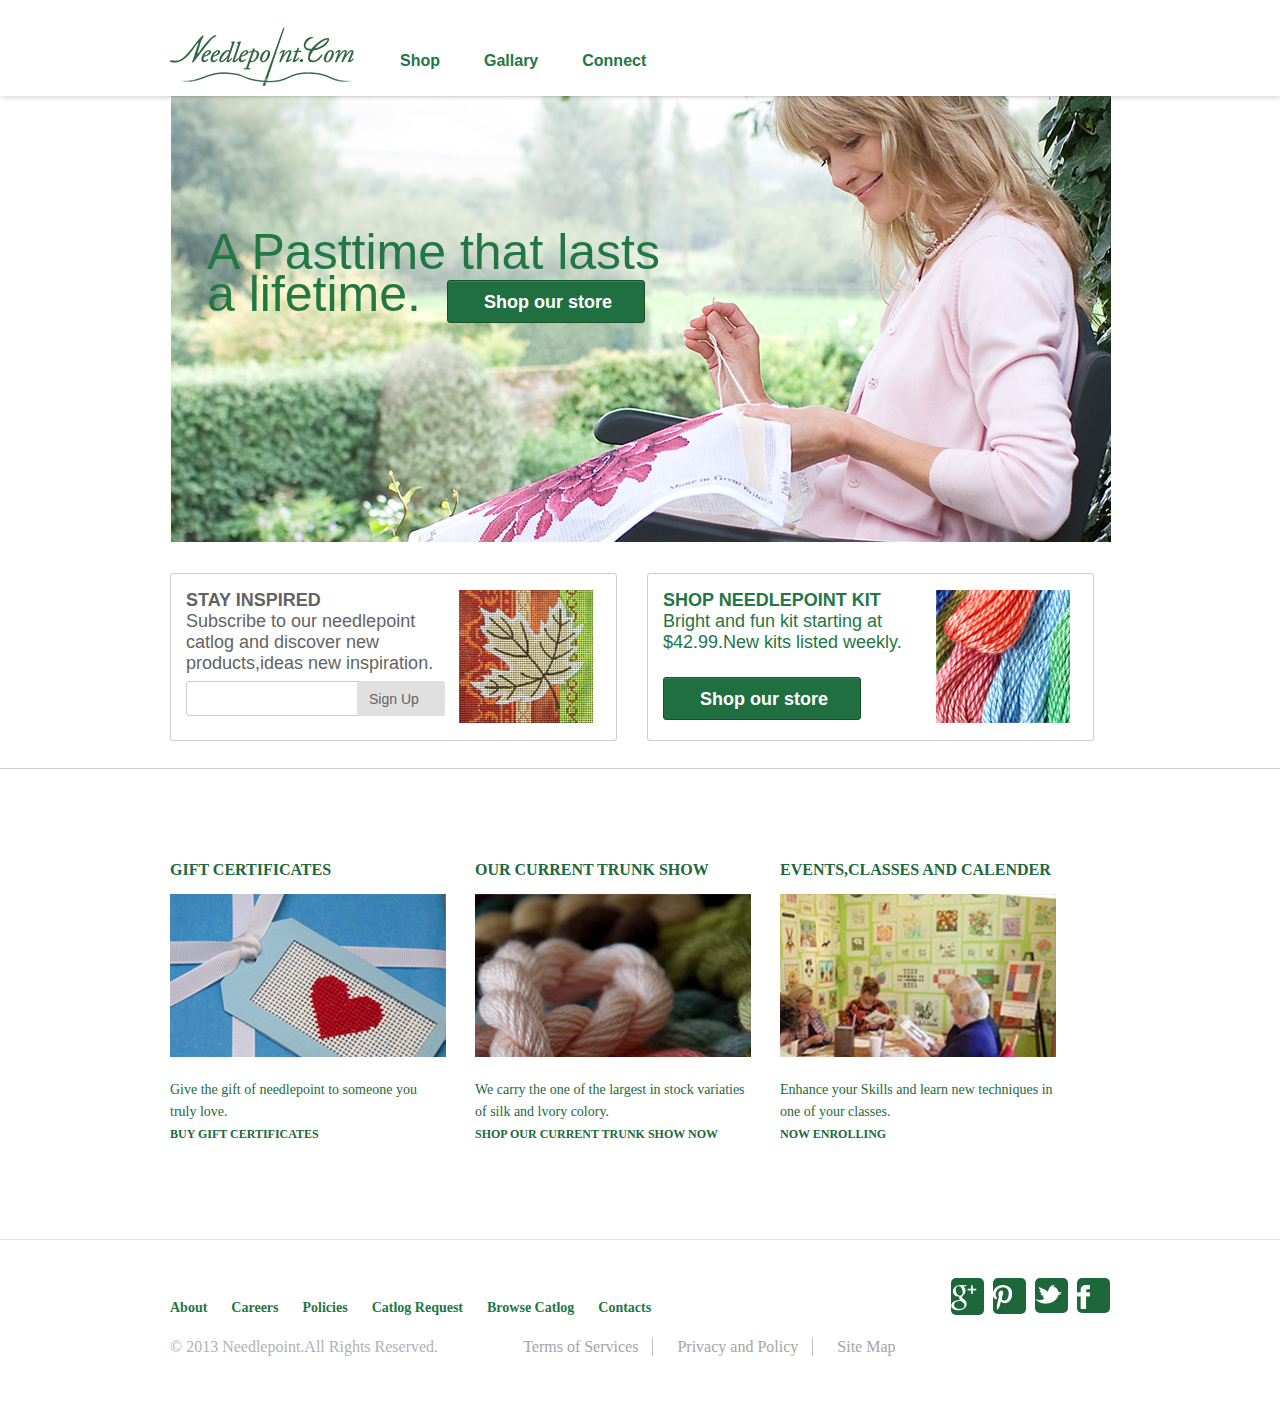
<file: Assignment5_HTM_CSS/index.html>
<!DOCTYPE html>
<html>
	<head>
		<link rel="stylesheet" type="text/css" href="CSS/index.css">
		<title>
	
		HTML CSS ASSIGNMENT 5 NEEDLEPOINT
	
		</title>
	</head>

	<body>
		<div id="header">
			<div class="wrapper">
				<a href="index.html" class="logo"></a>
					<ul class="navigation">
					<li>
						<a href="index.html">Shop</a>
					</li>
					<li>
						<a href="index.html">Gallary</a>
					</li>
					<li>
						<a href="index.html">Connect</a>
					</li>
					<li class="clear"></li>
					</ul>
			<div class="clear"></div>
			</div>	
		</div>

		<div id="banner">
			<div class="wrapper">
				<div class="bannerImage">
					<img src="images/banner.jpg"/>
					<div class="bannertext"><h1>A Pasttime that lasts a lifetime.</h1></div>
					<a href="index.html"><div class="button">Shop our store</div></a>			
				</div>	
				<ul class="shop">
				<li>
					<div class="rectangle">
							<img src="images/leaf.jpg"/>
							<h4>STAY INSPIRED</h4>
							<p>Subscribe to our needlepoint catlog and discover new products,ideas new inspiration.</p>
							
					<input type="text" palceholder="Enter your email address" class="inputbox" /><a href="index.html"><div class="signupButton">Sign Up</div><a>
							
						
					</div>
				</li>
				<li>
					<div class="rectangle">
							<img src="images/silk.jpg"/>
							<h4>SHOP NEEDLEPOINT KIT</h4>
							<p class="shopSpacing">Bright and fun kit starting at $42.99.New kits listed weekly.</p>
							
							<a href="index.html"><div class="shopbutton">Shop our store</div></a>
							
					</div>
					</li>
					<li class="clear"></li>
				<ul>
				<div class="clear"></div>
			</div>
		</div>

		<div id="content">
			<div class="wrapper">
				<ul>
					<li>
						<div>
							<h4>GIFT CERTIFICATES</h4>
							<img src="images/gift_image.png">
								<div class="contentText">
									<p>Give the gift of needlepoint to someone you truly love.</p>
									<h5>BUY GIFT CERTIFICATES</h5>							
								</div>
						</div>
					</li>
					<li>
						<div>
							<h4>OUR CURRENT TRUNK SHOW</h4>
							<img src="images/silk_image.jpg">
								<div class="contentText">
									<p>We carry the one of the largest in stock variaties of silk and lvory colory.</p>
									<h5>SHOP OUR CURRENT TRUNK SHOW NOW</h5>							
								</div>
						</div>
					</li>
					<li>
						<div>
							<h4>EVENTS,CLASSES AND CALENDER</h4>
							<img src="images/events_image.jpg">
								<div class="contentText">
									<p>Enhance your Skills and learn new techniques in one of your classes.</p>
									<h5>NOW ENROLLING</h5>							
								</div>
						</div>
					</li>
					<li class="clear"></li>
				</ul>
				<div class="clear"></div>
			</div>
			
		</div>
		<div id="footer">
			<div class="wrapper">
				<div class="footerNavigation">
				<ul>
				<li><a href="index.html">About</li></a>
				<li><a href="index.html">Careers</li></a>
				<li><a href="index.html">Policies</li></a>
				<li><a href="index.html">Catlog Request</li></a>
				<li><a href="index.html">Browse Catlog</li></a>
				<li><a href="index.html">Contacts</li></a>
				<li class="clear"></li>
				</ul>
				</div>
				
				<div class="social">
							<ul>
								<li><div class="socialRectangle"><a href="index.html"><img src="images/facebook.png"/></a></div></li>
								<li><div class="socialRectangle"><a href="index.html"><img src="images/twiter-icon.png"/></a></div></li>
								<li><div class="socialRectangle"><a href="index.html"><img src="images/pin.png"/></a></div></li>
								<li><div class="socialRectangle"><a href="index.html"><img src="images/google+.png"/></a></div></li>
								<li class="clear"></li>
							</ul>
				</div>				
					<div class="clear"></div>
				<p>&copy 2013 Needlepoint.All Rights Reserved.</p>
				
				<ul class="footerTerms">
				<li class="border"><a href="index.html">Terms of Services</li></a>
				<li class="border"><a href="index.html">Privacy and Policy</li></a>
				<li class="border"><a href="index.html">Site Map</li></a>
				<li class="clear"></li>
				</ul>
				<div class="clear"></div>
			
				
			</div>
			
		</div>
	</body>
</html>
</file>
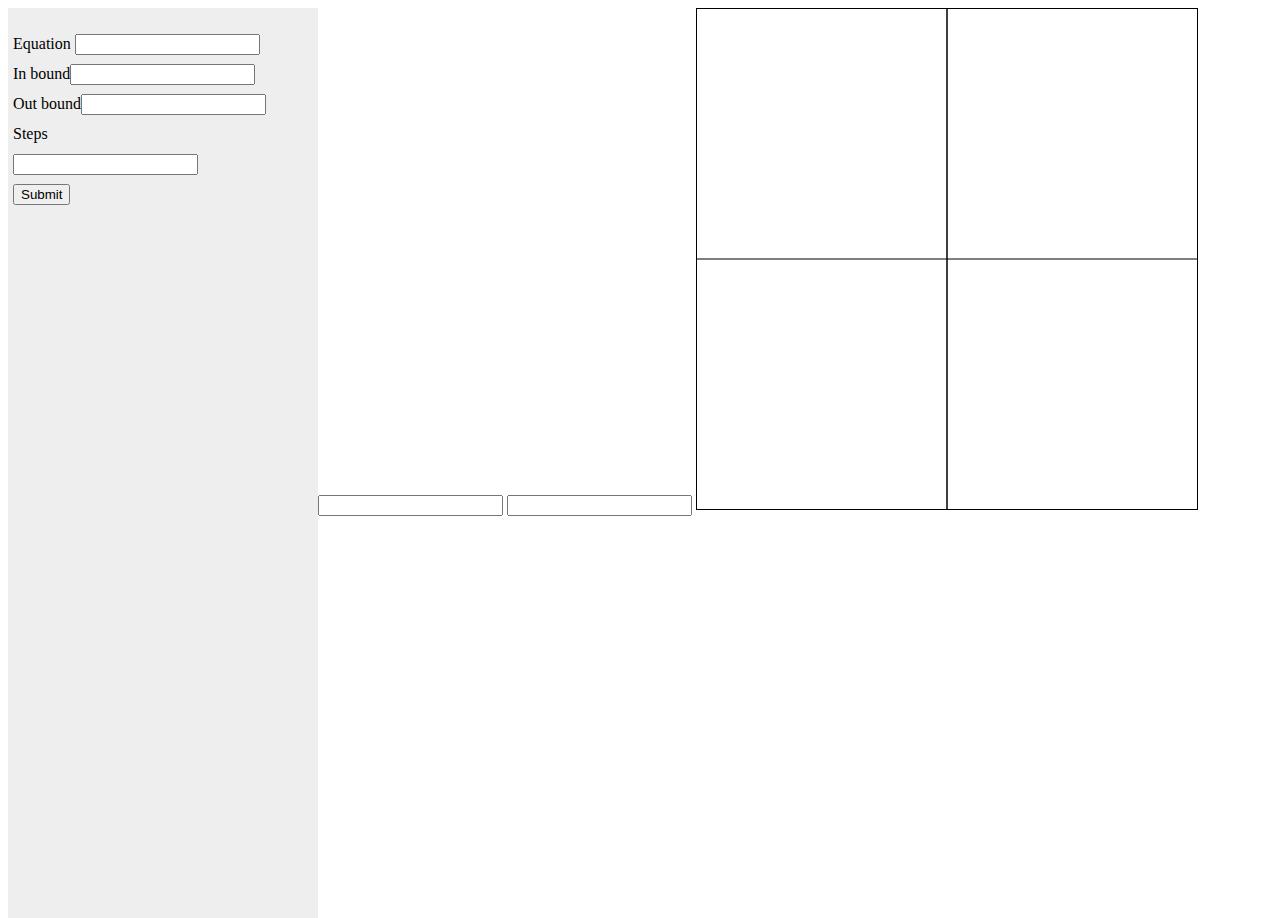
<file: Assignment6_JavaScript/Java_Script_Graph/index.html>
<!DOCTYPE html>
<html>

<head>
<link rel="stylesheet" type="text/css" href="mystyle.css">
</head>

<body>
<nav>
<p id="demo"></p>
Equation <input type=input id=equation>
<br>
In bound<input type=input id=inbound>
<br>
Out bound<input type=input id=outbound>
<br>
Steps<br><input type=input id=step>
<br>
<input type=submit text=submit onclick="equation_regx()">
</nav>
<input type=input id=y1>
<input type=input id=y2>
<section>
</section>
<canvas id="myCanvas" width="500" height="500" style="border:1px solid #000000;">
</canvas>


<script src="script.js">
</script>






</body>
</html>
</file>
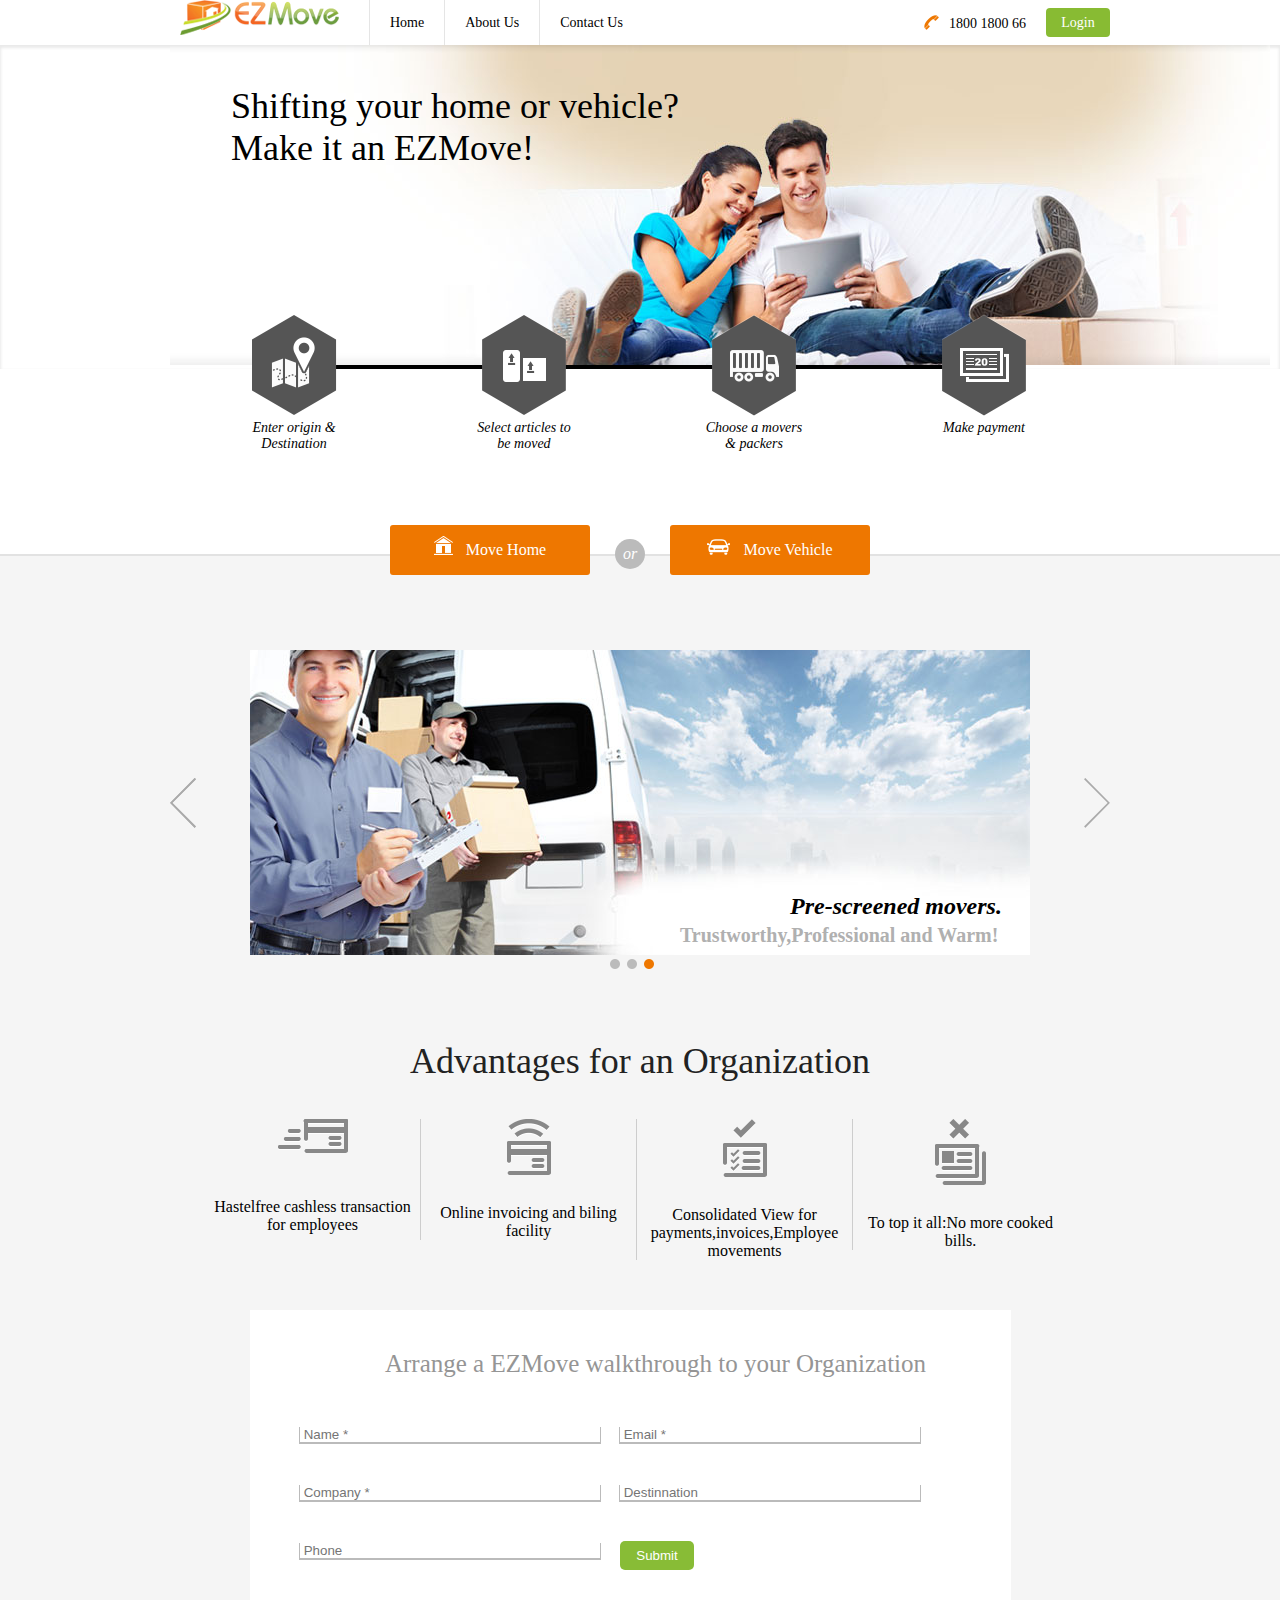
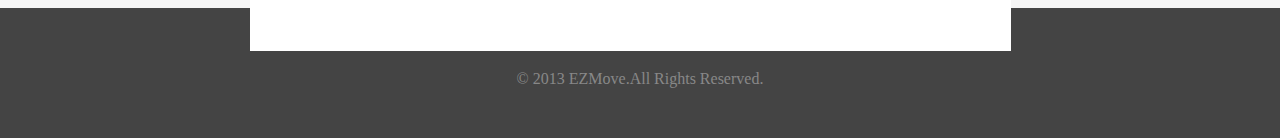
<file: Assignment8_FrontEnd/Assighment6_html_css/index.html>
<!DOCTYPE html>
<html>
	<head>
		<link rel="stylesheet" type="text/css" href="css/index.css">
		<title>
	
		HTML CSS ASSIGNMENT 6 EZMOVE
	
		</title>
	</head>
<body>
	<div id="header">
		<div class="wrapper">
			<a href="index.html" class="logo"></a>
			<ul class="navigation">
				<li>
					<a href="index.html">Home</a>
				</li>
				<li>
					<a href="index.html">About Us</a>
				</li>
				<li>
					<a href="index.html">Contact Us</a>
				</li>
				<li class="clear"></li>
			</ul>
			

			<a href="index.html"><div class="login">Login</div></a>
			<p>1800 1800 66</p>
			
			<a href="index.html" class="telephone"></a>
			<div class="clear"></div>
		</div>
		
	</div>

	<div id="banner" class="bannershadow">
		<div class="wrapper">
			<img src="images/banner.jpg"/><p class="heading">Shifting your home or vehicle?Make it an EZMove!</p>
			<div class="bannerList">
			<ul>
				<li>
				<img src="images/destination.png"></image>
				<p>Enter origin & Destination</p>
				</li>
				<li>
				<img src="images/articles.png"></image>
				<p>Select articles to be moved</p>
				</li>
				<li>
				<img src="images/movers.png"></image>
				<p>Choose a movers & packers</p>
				</li>
				<li>
				<img src="images/payment.png"></image>
				<p>Make payment</p>
				</li>
				<li class="clear"></li>
			</ul>
			</div>
			<div class="line"></div>
			<ul class="moveButtons">
				<li>
					<div class="bannerButtons"><img src="images/home_icon.png"/>Move Home</div>
				</li>
				<li>
					<div class="circle">or</div>
				</li>
				<li>
					<div class="bannerButtons"><img src="images/car_icon.png"/>Move Vehicle</div>
				</li>
				<li class="clear"></li>
			</ul>

		</div>
		
	</div>
	<div id="content">
		<div class="wrapper">
			<a href="index.html" class="leftArrow"></a><img src="images/content_banner.jpg"/><a href="index.html" class="rightArrow"></a>
			<div class="clear"></div>
			<img src="images/dots.png" class="dots" />
			<h1>Advantages for an Organization</h1>
				
				<h3>Pre-screened movers.</h3>
				<h4>Trustworthy,Professional and Warm!</h4>
				<ul class="contentList">
					<li>
				<img src="images/transaction_icon.png"/>
		<p>Hastelfree cashless transaction for employees</p>
					</li>
					<li>
				<img src="images/Onlinebill_icon.png"/>
		<p>Online invoicing and biling facility</p>
					</li>
					<li>
				<img src="images/consolidate_icon.png"/>
			<p>Consolidated View for payments,invoices,Employee movements</p>
					</li>
					<li>
<img src="images/cookedbills_icon.png"/>
<p>To top it all:No more cooked bills.</p>
						
					</li>
					<li class="clear"></li>
				</ul>
			<div class="walkthrough">
<p>Arrange a EZMove walkthrough to your Organization</p>
				<ul>
					<li>
		<input type="text" placeholder=" Name *" class="inputbox"/>
					</li>
					<li>
		<input type="text" placeholder=" Email *" class="inputbox inputboxright"/>
					</li>
					<li>
		<input type="text" placeholder=" Company *" class="inputbox"/>
					</li>
					<li>
	<input type="text" placeholder=" Destinnation" class="inputbox"/>
					</li>
					<li>
		<input type="text" placeholder=" Phone" class="inputbox"/>
					</li>
					<li>
		<input type="submit" class="submit"/>
					</li>
					<li class="clear">
					</li>
				</ul>
			</div>
			<div class="clear"></div>
		</div>
	</div>
	<div id="footer">
		<div class="wrapper">
			<p>&copy 2013 EZMove.All Rights Reserved.</p>
		</div>	
	</div>
</body>
</html>
</file>
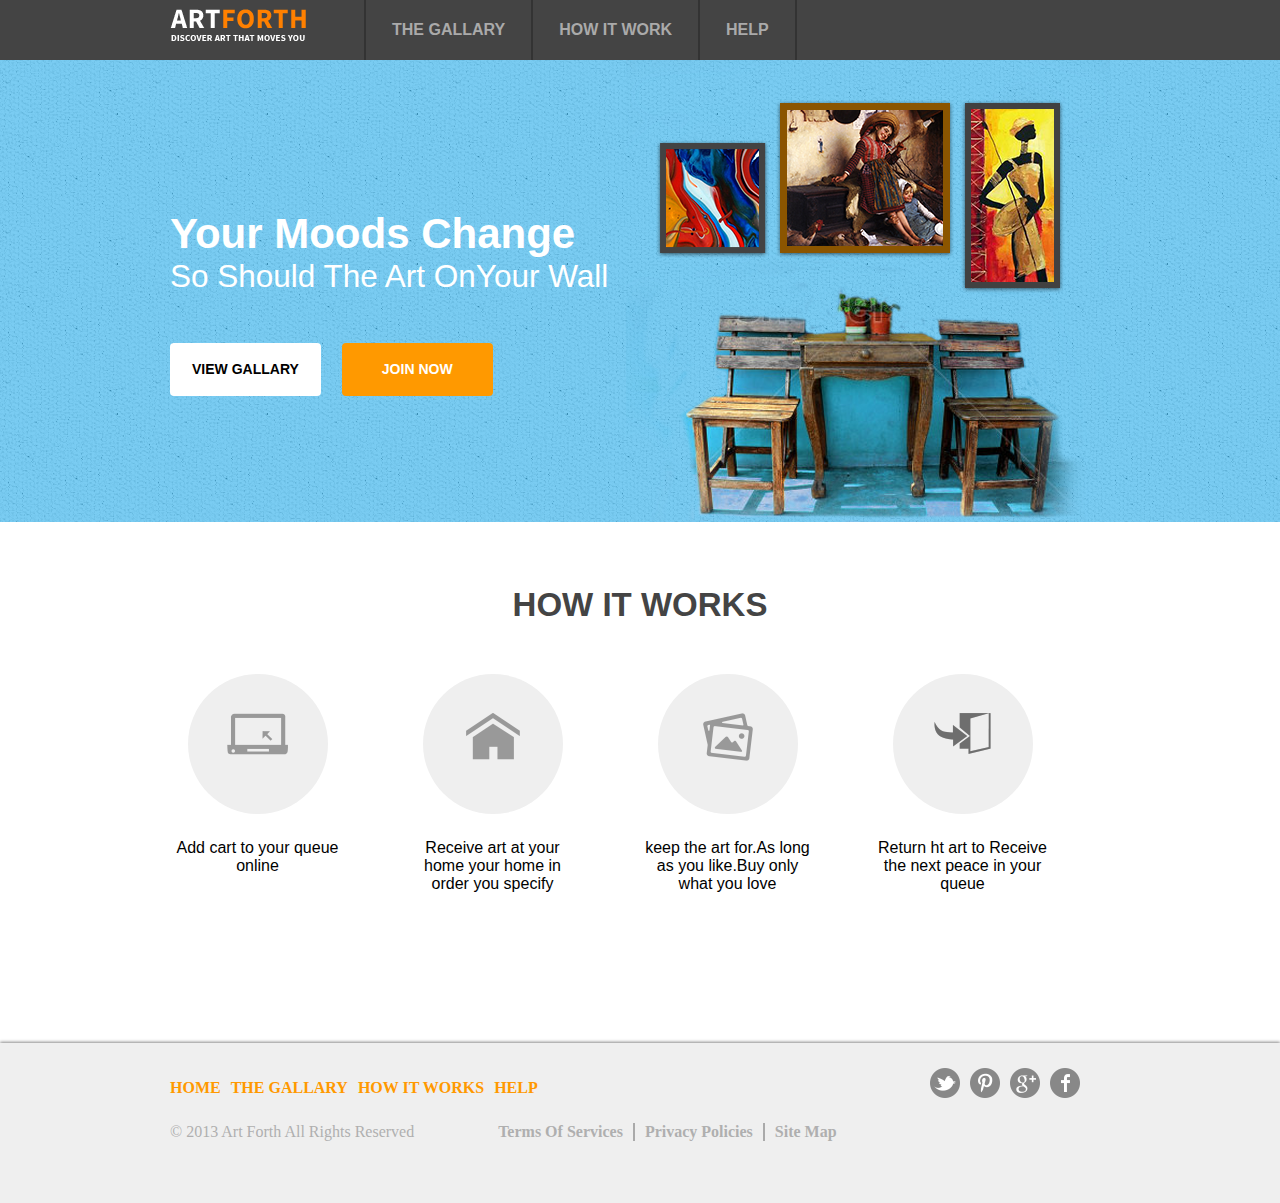
<file: Assignment8_FrontEnd/Assignment3_HTML_CSS/index.html>
<!DOCTYPE html>
<html>
	<head>
		<link rel="stylesheet" type="text/css" href="CSS/index.css">
		<title>
	
		HTML CSS ASSIGNMENT 3
	
		</title>
	</head>
	<body>
 		<div id="header">
 			<div id="navigator" class="wrapper">
 					<div >
 						<a href="index.html" class="logo" ></a>
 					</div>

 						<div >
							<ul>
								<li>					
									<a href="index.html" class="leftBorder">THE GALLARY</a>
								</li>
								<li>
													
									<a href="index.html" >HOW IT WORK</a>
								</li>
								<li>
													
									<a href="index.html" >HELP</a>
								</li>
								<li class="clear"></li>			
							</ul>
			</div>
			<div class="clear"></div>
		</div>
		
		</div>
			<div id="banner" class="image" >
			
				<div class="wrapper">
<img class="bannerImage" src="images/header_image.png"  ></img>
						<div class="bannerContent">
							<h1>Your Moods Change</h1>
							<h2>So Should The Art OnYour Wall</h2>
							
						
						<div class="buttons"><a href="index.html">VIEW GALLARY</a></div>
							<div class=" buttons joinButton "><a href="index.html">JOIN NOW</a></div>
					</div>								
				</div>
			<div class="clear"></div>
			</div>

		<div id="bodyContent" class="wrapper">
			
				<p class="bodyPara">HOW IT WORKS</p>
			
			<div >
			<ul>
				<li>
				
					<div class="circles">
						<a href="index.html"><img class="circleImages" src="images/Computer_icon.png" ></img></a>

					</div>
				

				<p Class="circleText">Add cart to your queue online</p>
				</li>
				<li>
				
					<div class="circles">
						<a href="index.html"><img class="circleImages" src="images/Home_icon.png" ></img></a>
					</div>
				
				<p Class="circleText">Receive art at your home your home in order you specify</p>
				</li>
				<li>
				
					<div class="circles">
						<a href="index.html"><img class="circleImages" src="images/Gallary_Icon.png" ></img></a>
					</div>
				
				<p Class="circleText">keep the art for.As long as you like.Buy only what you love</p>
				</li>
				<li>
				
					<div class="circles">
						<a href="index.html"><img class="circleImages" src="images/return_Icon.png" ></img></a>
					</div>
				<p Class="circleText">Return ht art to Receive the next peace in your queue</p>
				</li>
				<li class="clear"></li>
			</ul>

				<div class="clear"></div>	
				
				
				
				
			</div>
		</div>

		<div id="footer">
			<div class="wrapper">
				
				<ul class="footerNavigation">
					<li>
					<a href="index.html" class="color ">HOME</a>
					</li>
					<li>
					<a href="index.html" class="color ">THE GALLARY</a>
					</li>
					<li>
					<a href="index.html" class="color ">HOW IT WORKS</a>
					</li>
					<li>
					<a href="index.html" class="color ">HELP</a>
					</li>
					
				</ul>
				<ul class="social">
				<li>
					<a href="index.html" >
						<img src="images/Twiter_icon.png"></img>
					</a>
				</li>
				<li>
					<a href="index.html">
						<img src="images/Pin_icon.png"></img>
					</a>
				</li>
				<li>
					<a href="index.html">
						<img src="images/Google+_icon.png" ></img>
					</a>
				</li>
				<li>
					<a href="index.html">
						<img src="images/Facebook_icon.png"></img>
					</a>
				</li>
				<li></li>
				</ul>
				<div class="clear"></div>
				
					<p class="footerText">&copy 2013 Art Forth All Rights Reserved</p>
						
							<ul class="footerTerms">
							<li>
							<a href="index.html" >Terms Of Services</a>
							</li>
							<li class="footerBorder">
							<a href="index.html" >Privacy Policies</a>
							</li>
							<li  class="footerBorder">
							<a href="index.html"  >Site Map</a>
							</li>
							<li class="clear"></li>
							</ul>
							<div class="clear"></div>
					</div>
		</div>
	</body>
</html>
</file>
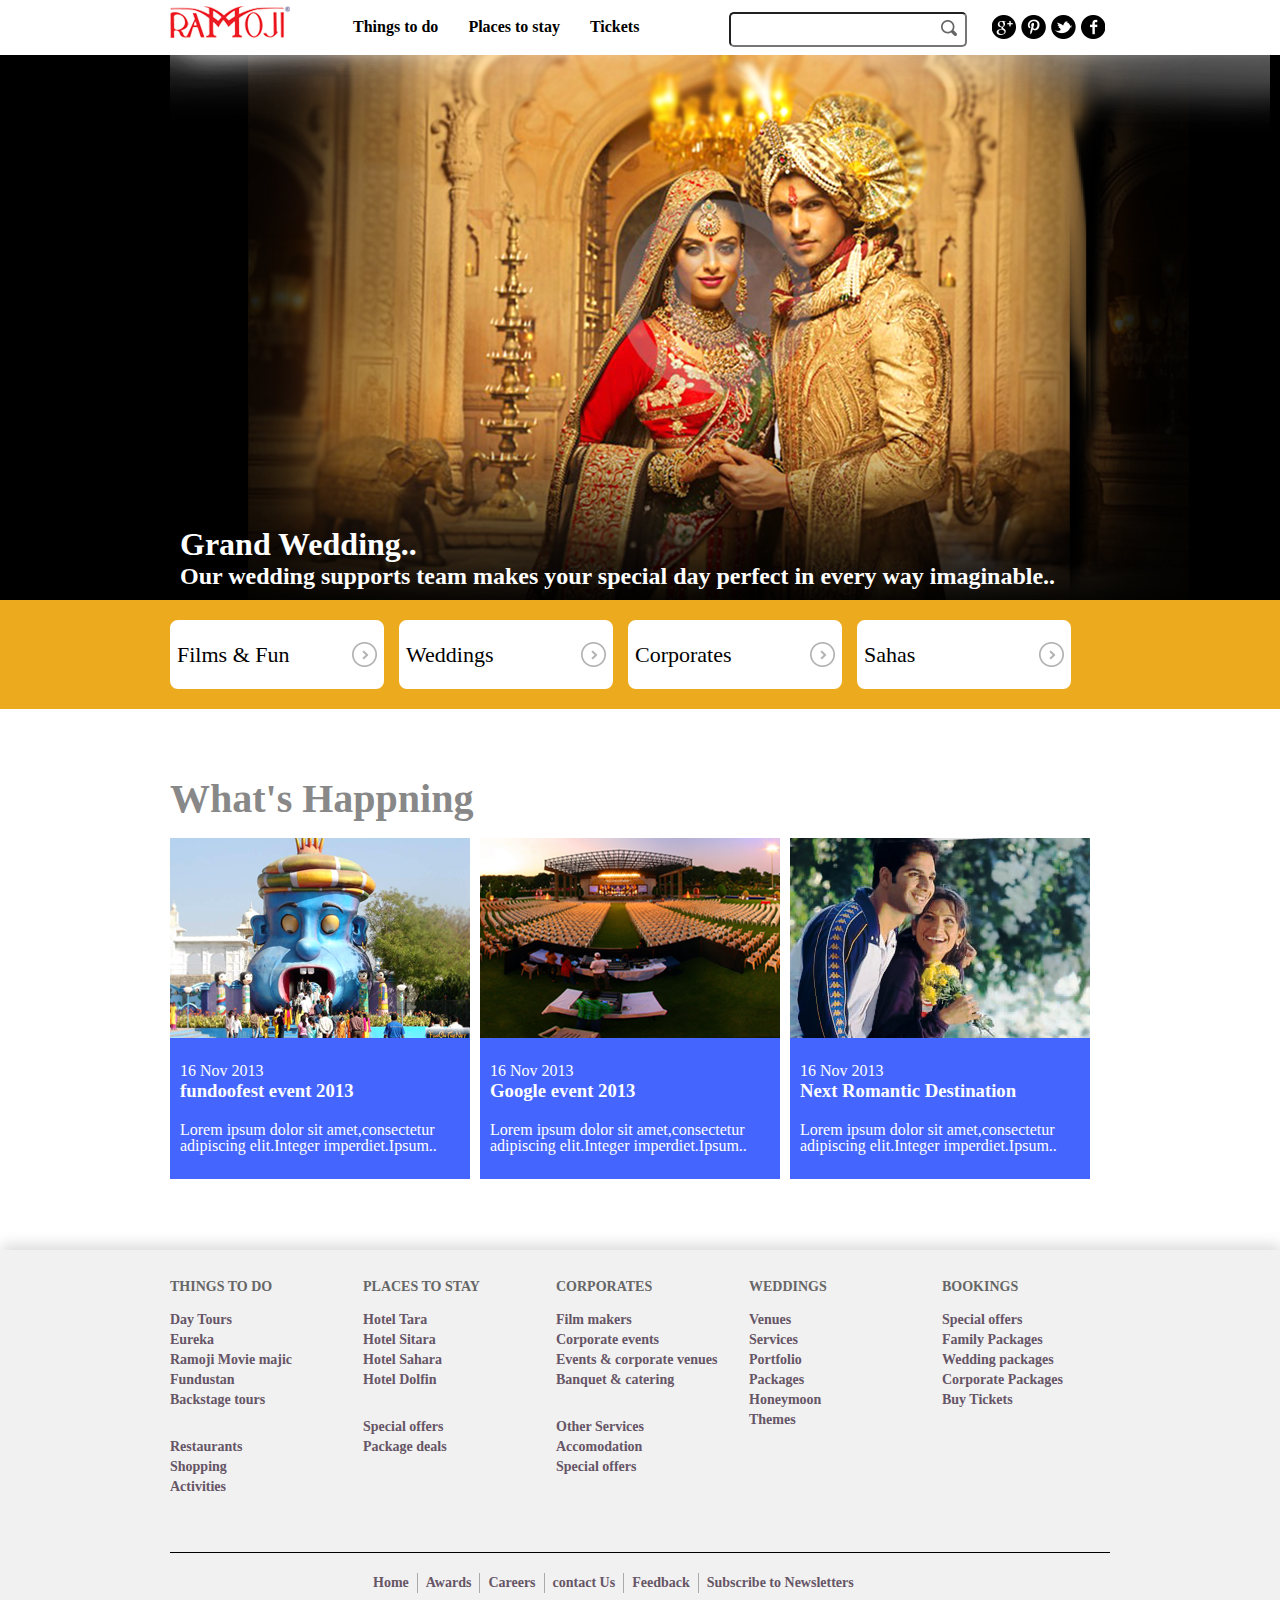
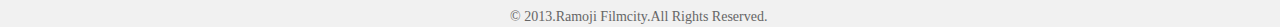
<file: Assignment8_FrontEnd/Assignment4_HTML_CSS/index.html>
<!DOCTYPE html>
<html>
	<head>
		<link rel="stylesheet" type="text/css" href="CSS/index.css">
		<title>
	
		HTML CSS ASSIGNMENT 4 RAMOJI
	
		</title>
	</head>
	<body>
		<div id="header">
			<div class="wrapper">
				<a href="index.html" class="logo" ></a>
				<ul class="navigation">
					<li>
						<a href="index.html">Things to do</a>
					</li>
					<li>
						<a href="index.html">Places to stay</a>
					</li>
					<li>
						<a href="index.html">Tickets</a>
					</li>
					<li class="clear"></li>
				</ul>
				<ul class="social">
					<li>
						<a href="index.html"><img src="images/facebook.png"></img></a>
					</li>
					<li>
						<a href="index.html" ><img src="images/twiter.png"></img></a>
					</li>
					<li>
						<a href="index.html" ><img src="images/pin.png"></img></a>
					</li>
					<li>
						<a href="index.html" ><img src="images/google+.png"></img></a>
					</li>
					<li class="clear"></li>
				</ul>
				<div class="searchBox"><input type="text" class="search"></input><a class="searchImage" href="index.html"></a></div>
				<div class="clear"></div>

			</div>
			
		</div>
		<div id="banner">
				
				<div class="wrapper">
					<div class="banner_image">
						<div class="bannerText">
						<h1>Grand Wedding..</h1>
						<h2>Our wedding supports team makes your special day perfect in every way imaginable..</h2>
						</div>
					</div>
				</div>
		</div>
		<div id="events">
			<div class="wrapper">
				<ul>
				<li>
				<div class="rectangles">Films & Fun <a href="index.html" ><span><img src="images/go.png"></img></span></a></div>	
				</li>
				<li>
				<div class="rectangles">Weddings<a href="index.html" ><span><img src="images/go.png"></img></span></a></div>	
				</li>
				<li>
				<div class="rectangles">Corporates<a href="index.html" ><span><img src="images/go.png"></img></span></a></div>	
				</li>
				<li>
				<div class="rectangles ">Sahas<a href="index.html" ><span><img src="images/go.png"></img></span></a></div>	
				</li>
				<li class="clear"></li>
				</ul>
						<div class="clear"></div>	
			</div>

			<div class="clear"></div>
		</div>
		<div id="contents">
			<div class="wrapper">
				<h2>What's Happning</h2>
					<ul>
					<li>
					<img src="images/event_image1.jpg"></img>
					<div  class="imageContents">
					<span>16 Nov 2013</span>
					<h3>fundoofest event 2013</h3>
					<p>Lorem ipsum dolor sit amet,consectetur adipiscing elit.Integer imperdiet.Ipsum..</p>
					</div>
					</li>
					<li>
					
					<img src="images/event_image2.jpg"></img>
					<div class="imageContents">
					<span>16 Nov 2013</span>
					<h3>Google event 2013</h3>
					<p>Lorem ipsum dolor sit amet,consectetur adipiscing elit.Integer imperdiet.Ipsum..</p>
					</div>
					</li>
					<li>
					
					<img src="images/event_image3.jpg"></img>
					<div class="imageContents">
					<span>16 Nov 2013</span>
					<h3>Next Romantic Destination</h3>
					<p>Lorem ipsum dolor sit amet,consectetur adipiscing elit.Integer imperdiet.Ipsum..</p>
					</div>
					</li>
					<li class="clear"></li>
					</ul>
			</div>
			<div class="clear"></div>
		</div>
		<div id="footer">
			<div class="wrapper">
	<div class="footerBorder">
				<div class="footerLists">
					<h4>THINGS TO DO</h4>
					<ul class="things">
			  			<li>
					 	<a href="index.html" >Day Tours</a>
					 </li>
			 		 <li>
					 	<a href="index.html" >Eureka</a>
					 </li>
					 <li>
						<a href="index.html" >Ramoji Movie majic</a>
					 </li>
					 <li>
						<a href="index.html" >Fundustan</a>
					 </li>
					 <li>
						<a href="index.html" >Backstage tours</a>
					 </li>
					 <li class="clear"></li>
					</ul>
					
					<ul class="Activities">
						<li>
						<a href="index.html" >Restaurants</a>
						</li>
						<li>
						<a href="index.html" >Shopping</a>
					 </li>
					 <li>
						<a href="index.html" >Activities</a>
					 </li>
					 <li class="clear"></li>
					</ul>
				</div>

				<div class="footerLists">
					<h4>PLACES TO STAY</h4>
					<ul class="places">
					<li>
						<a href="index.html" >Hotel Tara</a>
					</li>
					<li>
						<a href="index.html" >Hotel Sitara</a>
					</li>
					<li>
						<a href="index.html" >Hotel Sahara</a>
					</li>
					<li>
						<a href="index.html" >Hotel Dolfin</a>
					</li>
					
					<li class="clear"></li>
					</ul>

					<ul class="deals">
					<li>
						<a href="index.html" >Special offers</a>
					</li>
					<li>
						<a href="index.html" >Package deals</a>
					</li>
					<li class="clear"></li>
					</ul>
				</div>
				<div class="footerLists">
					<h4>CORPORATES</h4>
					<ul class="corporates">
					<li>
						<a href="index.html" >Film makers</a>
					</li>
					<li>
					<a href="index.html" >	Corporate events</a>
					</li>
					<li>
					<a href="index.html" >	Events & corporate venues</a>
					</li>
					<li>
					<a href="index.html" >	Banquet & catering</a>
					</li>
					<li class="clear"></li>
					</ul>

					<ul class="services">
					<li>
					<a href="index.html" >	Other Services</a>
					</li>
					<li>
					<a href="index.html" >	Accomodation</a>
					</li>
					<li>
					<a href="index.html" >	Special offers</a>
					</li>
					<li class="clear"></li>
				</ul>
				</div>
				<div class="footerLists">
					<h4>WEDDINGS</h4>
					<ul class="weddings">
					<li>
					<a href="index.html" >	Venues</a>
					</li>
					<li>
				<a href="index.html" >		Services</a>
					</li>
					<li>
					<a href="index.html" >	Portfolio</a>
					</li>
					<li>
					<a href="index.html" >	Packages</a>
					</li>
					<li>
					<a href="index.html" >	Honeymoon</a>
					</li>
					<li>
					<a href="index.html" >	Themes</a>
					</li>
					<li class="clear"></li>
					</ul>
				</div>
				<div class="footerLists">
					<h4>BOOKINGS</h4>
					<ul class="bookings">
					<li>
					<a href="index.html" >	Special offers</a>
					</li>
					<li>
					<a href="index.html" >	Family Packages</a>
					</li>
					<li>
						<a href="index.html" >Wedding packages</a>
					</li>
					<li>
					<a href="index.html" >	Corporate Packages</a>
					</li>
					<li>
						<a href="index.html" >Buy Tickets</a>
					</li>
					
					<li class="clear"></li>
					</ul>
					
				</div>
				<div class="clear"></div>

	</div>		
			
				
			<div class="footerNavigation">
				<ul>
					<li>
					<a href="index.html" >	Home</a>
					</li>
					<li>
					<a href="index.html" >Awards</a>
					</li>
					<li>	
					<a href="index.html" >Careers</a>
					</li>
					<li>
					<a href="index.html" >	contact Us</a>
					</li>
					<li>
					<a href="index.html" >	Feedback</a>
					</li>
					<li>
					<a href="index.html" >	Subscribe to Newsletters</a>
					</li>
					
					<li class="clear"></li>
				</ul>
				
			<div class="clear"></div>
			</div>

			<div class="copyright">
				<p>&copy 2013.Ramoji Filmcity.All Rights Reserved.</p>
			</div>

		</div>
		</div>
	</body>
</file>
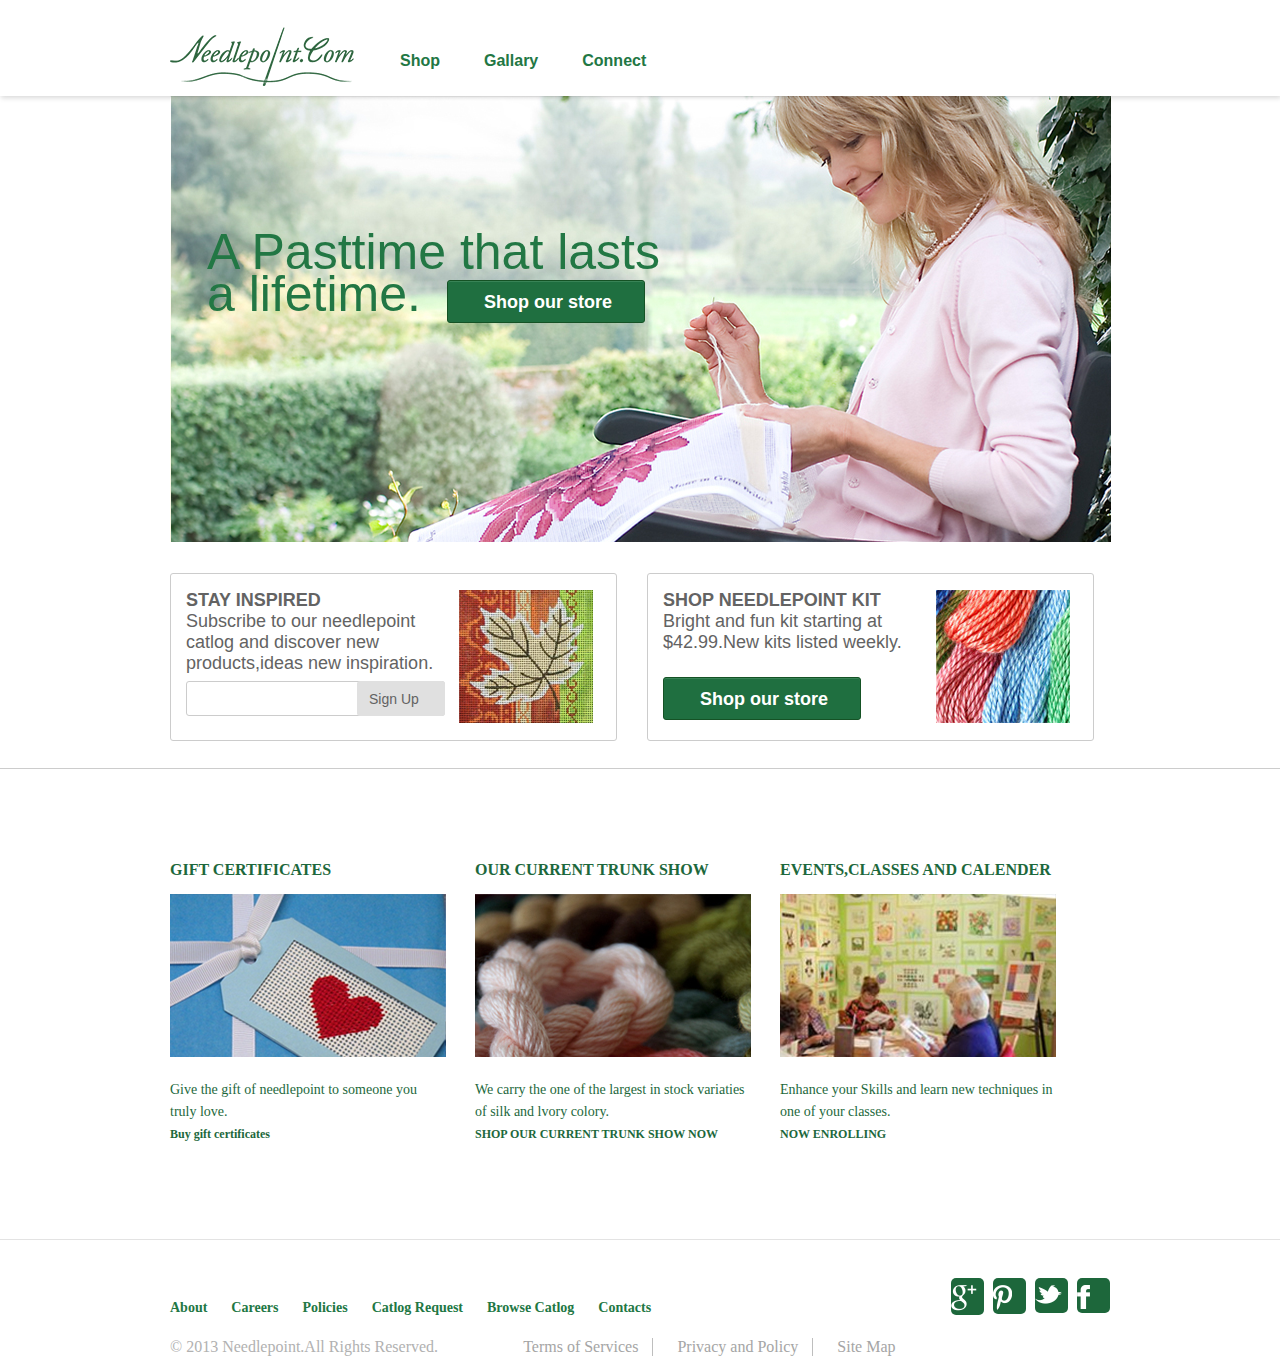
<file: Assignment8_FrontEnd/Assignment5 HTML CSS/index.html>
<!DOCTYPE html>
<html>
	<head>
		<link rel="stylesheet" type="text/css" href="CSS/index.css">
		<title>
	
		HTML CSS ASSIGNMENT 5 NEEDLEPOINT
	
		</title>
	</head>

	<body>
		<div id="header">
			<div class="wrapper">
				<a href="index.html" class="logo"></a>
					<ul class="navigation">
					<li>
						<a href="index.html">Shop</a>
					</li>
					<li>
						<a href="index.html">Gallary</a>
					</li>
					<li>
						<a href="index.html">Connect</a>
					</li>
					<li class="clear"></li>
					</ul>
			<div class="clear"></div>
			</div>	
		</div>

		<div id="banner">
			<div class="wrapper">
				<div class="bannerImage">
					<img src="images/banner.jpg"/>
					<div class="bannertext"><h1>A Pasttime that lasts a lifetime.</h1></div>
					<a href="index.html"><div class="button">Shop our store</div></a>			
				</div>	
				<ul class="shop">
				<li>
					<div class="rectangle">
							<img src="images/leaf.jpg"/>
							<h4>STAY INSPIRED</h4>
							<p>Subscribe to our needlepoint catlog and discover new products,ideas new inspiration.</p>
							
							<input type="text" palceholder="Enter your email address" class="inputbox" /><div class="signupButton">Sign Up</div>
							
						
					</div>
				</li>
				<li>
					<div class="rectangle">
							<img src="images/silk.jpg"/>
							<h4>SHOP NEEDLEPOINT KIT</h4>
							<p class="shopSpacing">Bright and fun kit starting at $42.99.New kits listed weekly.</p>
							
							<a href="index.html"><div class="shopbutton">Shop our store</div></a>
							
					</div>
					</li>
					<li class="clear"></li>
				<ul>
				<div class="clear"></div>
			</div>
		</div>

		<div id="content">
			<div class="wrapper">
				<ul>
					<li>
						<div>
							<h4>GIFT CERTIFICATES</h4>
							<img src="images/gift_image.png">
								<div class="contentText">
									<p>Give the gift of needlepoint to someone you truly love.</p>
									<h5>Buy gift certificates</h5>							
								</div>
						</div>
					</li>
					<li>
						<div>
							<h4>OUR CURRENT TRUNK SHOW</h4>
							<img src="images/silk_image.jpg">
								<div class="contentText">
									<p>We carry the one of the largest in stock variaties of silk and lvory colory.</p>
									<h5>SHOP OUR CURRENT TRUNK SHOW NOW</h5>							
								</div>
						</div>
					</li>
					<li>
						<div>
							<h4>EVENTS,CLASSES AND CALENDER</h4>
							<img src="images/events_image.jpg">
								<div class="contentText">
									<p>Enhance your Skills and learn new techniques in one of your classes.</p>
									<h5>NOW ENROLLING</h5>							
								</div>
						</div>
					</li>
					<li class="clear"></li>
				</ul>
				<div class="clear"></div>
			</div>
			
		</div>
		<div id="footer">
			<div class="wrapper">
				<div class="footerNavigation">
				<ul>
				<li><a href="index.html">About</li></a>
				<li><a href="index.html">Careers</li></a>
				<li><a href="index.html">Policies</li></a>
				<li><a href="index.html">Catlog Request</li></a>
				<li><a href="index.html">Browse Catlog</li></a>
				<li><a href="index.html">Contacts</li></a>
				<li class="clear"></li>
				</ul>
				</div>
				
				<div class="social">
							<ul>
								<li><div class="socialRectangle"><a href="index.html"><img src="images/facebook.png"/></a></div></li>
								<li><div class="socialRectangle"><a href="index.html"><img src="images/twiter-icon.png"/></a></div></li>
								<li><div class="socialRectangle"><a href="index.html"><img src="images/pin.png"/></a></div></li>
								<li><div class="socialRectangle"><a href="index.html"><img src="images/google+.png"/></a></div></li>
								<li class="clears"></li>
							</ul>
				</div>				
					<div class="clear"></div>
				<p>&copy 2013 Needlepoint.All Rights Reserved.</p>
				
				<ul class="footerTerms">
				<li class="border"><a href="index.html">Terms of Services</li></a>
				<li class="border"><a href="index.html">Privacy and Policy</li></a>
				<li class="border"><a href="index.html">Site Map</li></a>
				<li class="clear"></li>
				</ul>
				<div class="clear"></div>
			
				
			</div>
			
		</div>
	</body>
</html>
</file>
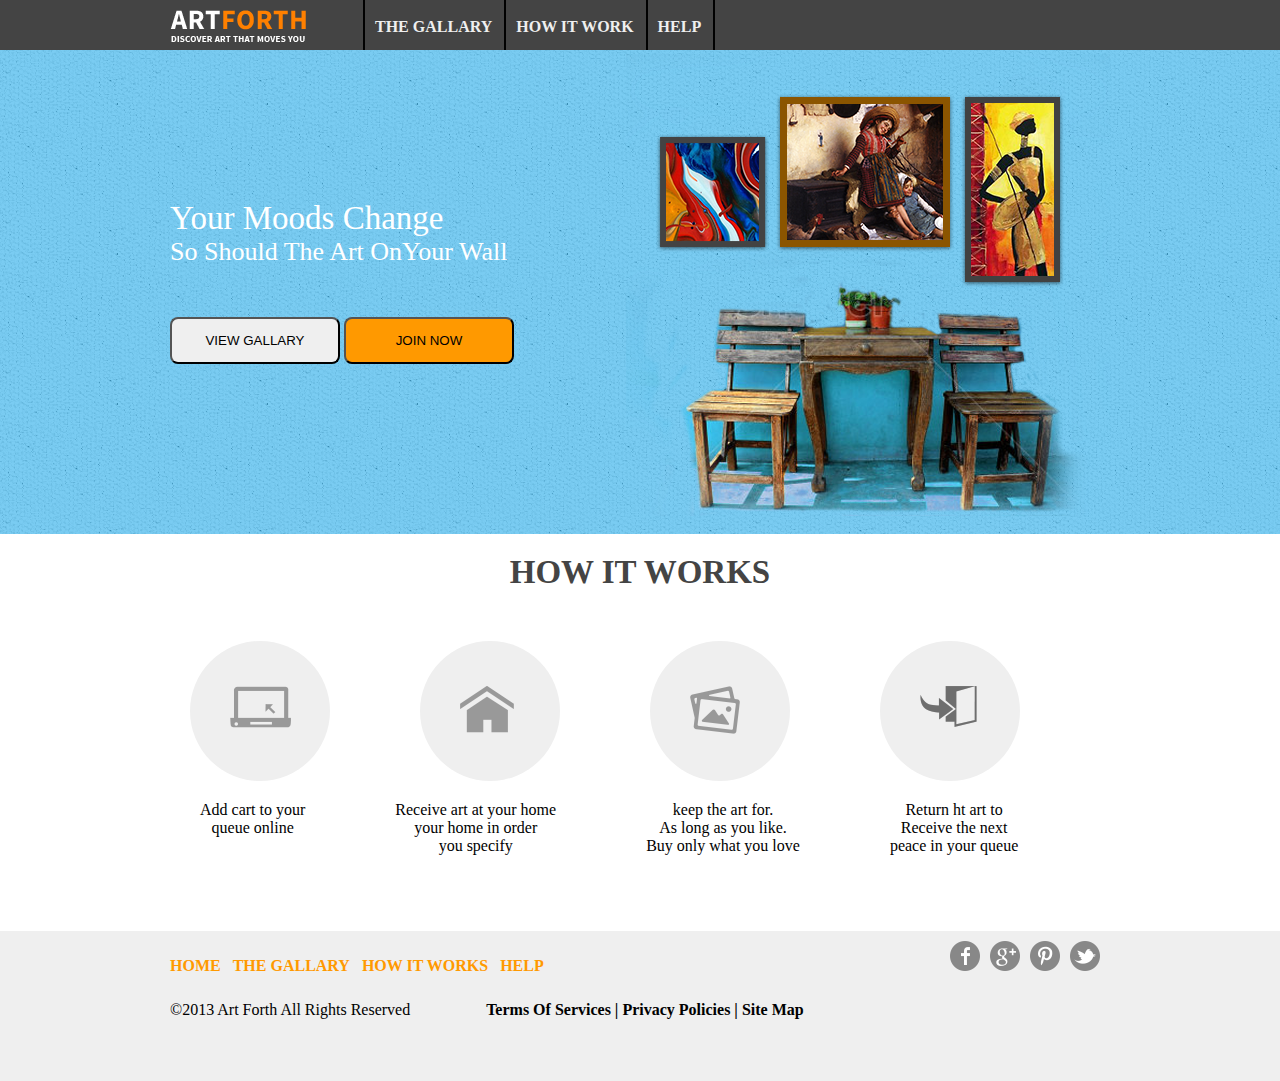
<file: Assignment8_FrontEnd/Assignmnet3_HTML_CSS/index.html>
<!DOCTYPE html>
<html>
	<head>
		<link rel="stylesheet" type="text/css" href="CSS/index.css">
		<title>
	
		HTML CSS ASSIGNMENT 3
	
		</title>
	</head>
	<body>
 		<div id="head">
 			<div class="wrapper">
 					<div class="header" >
 						<img  src="images/artforth_logo.png" class="artforth_logo"></img>
 					</div>
 						<div class="headerMenu">
							<div class="divider"></div>					
								<a href="index.html" class="headerMenu " >THE GALLARY</a>
							<div class="divider"></div>					
								<a href="index.html" class="headerMenu ">HOW IT WORK</a>
							<div class="divider"></div>					
								<a href="index.html" class="headerMenu " >HELP</a>
							<div class="divider"></div>					

			</div>
		</div>
		
		</div>
			<div id="banner" class="image" >
			
				<div class="wrapper">
					<img class="header_image" src="images/header_image.png" ></img>
					<div >
						<p class="para1">Your Moods Change</p>
						<p class="para2">So Should The Art OnYour Wall</p>
					</div>
					<div >
						<input  class="viewButton" type="button" value="VIEW GALLARY" >
						<input  class="joinButton" type="button" value="JOIN NOW" >
					</div>
				
				</div>
			</div>

		<div class="wrapper">
			<div>
				<p class="bodyPara">HOW IT WORKS</p>
			</div>
			<div >
				
				<a href="index.html">
					<div class="circles">
						<img class="circle_images" src="images/Computer_icon.png" ></img>
					</div>
				</a>
				<a href="index.html">
					<div class="circles">
						<img class="circle_images" src="images/Home_icon.png" ></img>
					</div>
				</a>
				<a href="index.html">
					<div class="circles">
						<img class="circle_images" src="images/Gallary_Icon.png" ></img>
					</div>
				</a>
				<a href="index.html">
					<div class="circles">
						<img class="circle_images" src="images/return_Icon.png" ></img>
					</div>
				</a>
				<p class="clear"></p>	

				<p Class="circleText">Add cart to your <br> queue online</p>
				<p Class="circleText">Receive art at your home<br>your home in order<br>you specify</p>
				<p Class="circleText">keep the art for.<br>As long as you like.<br>Buy only what you love</p>
				<p Class="circleText">Return ht art to <br>Receive the next <br>peace in your queue</p>
			</div>
		</div>

		<div id="footer">
			<div class="wrapper">
				<a color="black" href="index.html" class="color ">HOME</a>
				<a href="index.html" class="color ">THE GALLARY</a>
				<a href="index.html" class="color ">HOW IT WORKS</a>
				<a href="index.html" class="color ">HELP</a>
				
				<a href="index.html">
					<img src="images/Twiter_icon.png" class="social" ></img>
				</a>
				<a href="index.html">
					<img src="images/Pin_icon.png" class="social"></img>
				</a>
				<a href="index.html">
					<img src="images/Google+_icon.png" class="social"></img>
				</a>
				<a href="index.html">
					<img src="images/Facebook_icon.png" class="social" ></img>
				</a>
				<br>
					
					©2013 Art Forth All Rights Reserved
						&nbsp&nbsp&nbsp&nbsp&nbsp&nbsp&nbsp&nbsp&nbsp&nbsp&nbsp&nbsp&nbsp&nbsp&nbsp&nbsp&nbsp 
							<a href="index.html" class="footerMenu">Terms Of Services |</a>
							<a href="index.html" class="footerMenu">Privacy Policies |</a>
							<a href="index.html" class="footerMenu">Site Map</a>
			</div>
		</div>
	</body>
</html>
</file>
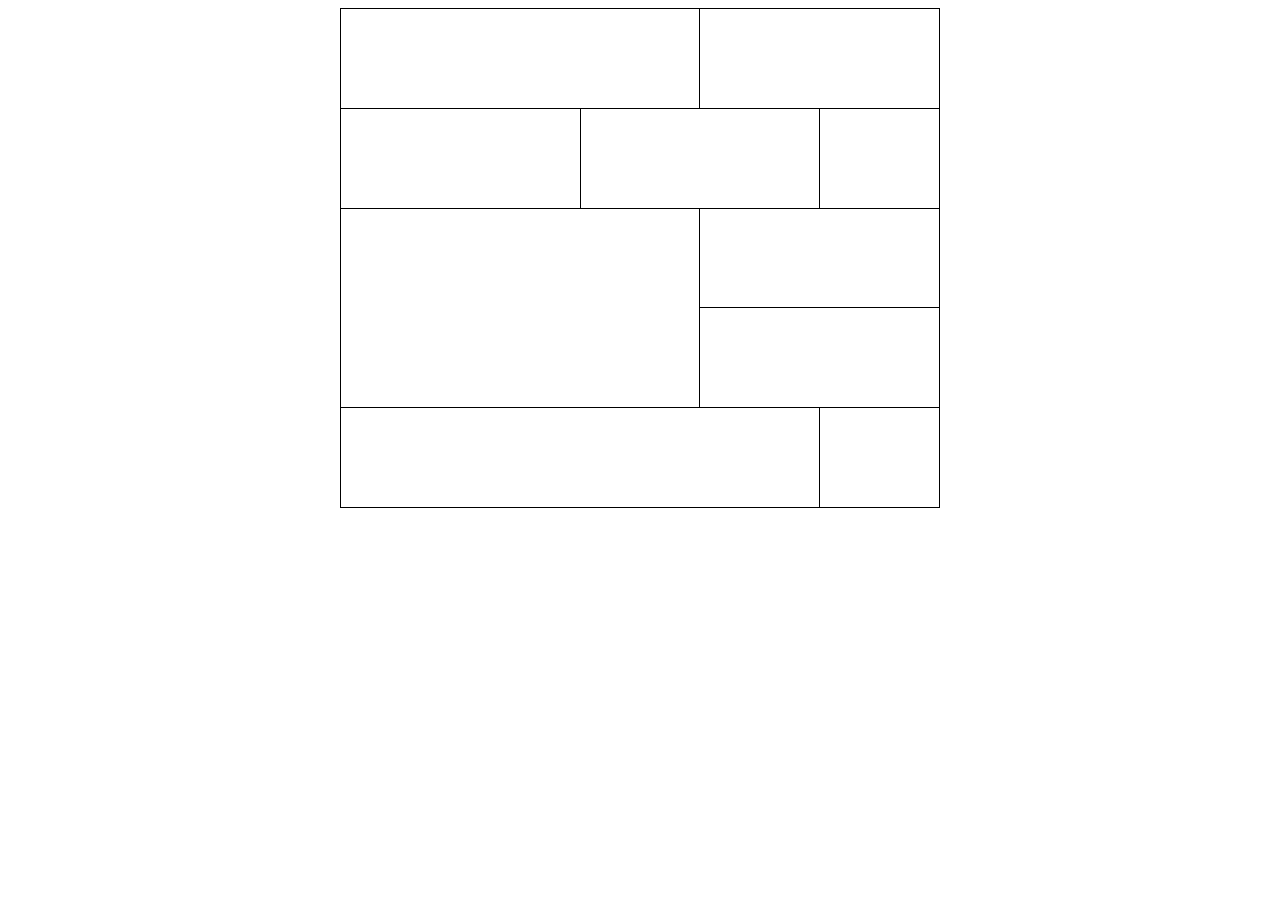
<file: Assignment8_FrontEnd/html_assignment2/index.html>
<!DOCTYPE html>
<html>
<head>
	<title>table</title>
<link rel="stylesheet" type="text/css" href="css/index.css">
</head>
<body>
	<center>
		<table height=500px width=600px>
		<tr>
			<td colspan="3" width=30%></td>
			<td colspan="3" width=30%></td>
		</tr>
		<tr>
			<td colspan="2" width=30%></td>
			<td colspan="2" width=30%></td>
			<td colspan="2" width=30%></td>
		</tr>
		<tr>
			<td rowspan="2" colspan="3" width=30%></td>
			<td colspan="3" width=30%></td>
		</tr>
		<tr>
			<td colspan="2" width=30%></td>
		</tr>
		<tr>
			<td colspan="4" width=30%>
			</td> 
			<td colspan="2" width=30%>
			</td>   
		<tr>

</table>
</center>
</body>
</html>
</file>
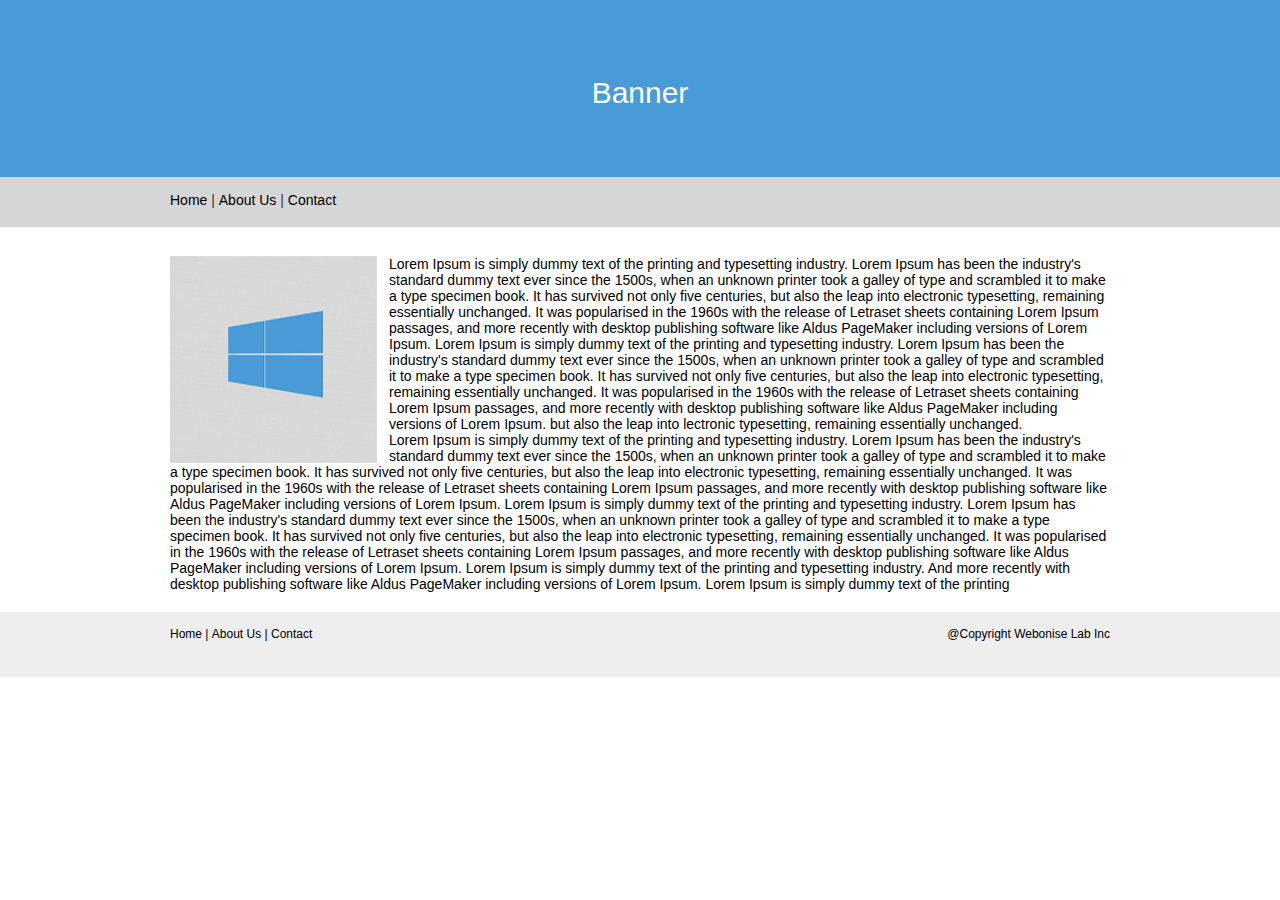
<file: Assignment8_FrontEnd/html_CSS_Assignment1/index.html>
<!DOCTYPE html>
<html>

<head>
	<link rel="stylesheet" type="text/css" href="css/index.css">
		<title>HTML/CSS Assignment 1</title>
		<div id="head">
			<div id="header" class="wrapper">
					<h1 class="banner">Banner</h1>
			</div>
		</div>
</head>

<body id="mainBody" >
	<div id="navigation">
		<div id="menuHeader" class=wrapper>
			<ul>
				<li><a href="index.html">Home</a> |</li> 
				<li><a href="index.html">About Us</a> |</li>
				<li><a href="index.html"> Contact</a></li>
			</ul>
		</div>
	</div>
	<div id="content" class="wrapper">
		<img id="windows_image" src="images/windows_image.jpg" ></img>
			<p>Lorem Ipsum is simply dummy text of the printing and typesetting industry. Lorem Ipsum has been the industry's standard dummy text ever since the 1500s, 
			when an unknown printer took a galley of type and scrambled it to make a type specimen book. It has survived not only five centuries, 
			but also the leap into electronic typesetting, remaining essentially unchanged.
			 It was popularised in the 1960s with the release of Letraset sheets containing Lorem Ipsum passages,
			 and more recently with desktop publishing software like Aldus PageMaker including versions of Lorem Ipsum. 
			Lorem Ipsum is simply dummy text of the printing and typesetting industry. Lorem Ipsum has been the industry's standard dummy text ever since the 1500s,
			 when an unknown printer took a galley of type and scrambled it to make a type specimen book. It has survived not only five centuries, but also the leap into electronic typesetting, 
			remaining essentially unchanged. It was popularised in the 1960s with the release of Letraset sheets containing Lorem Ipsum passages, 
			and more recently with desktop publishing software like Aldus PageMaker including versions of Lorem Ipsum. but also the leap into lectronic typesetting,
			 remaining essentially unchanged.</p>
			<p>	Lorem Ipsum is simply dummy text of the printing and typesetting industry. Lorem Ipsum has been the industry's standard dummy text ever since the 1500s, 
		when an unknown printer took a galley of type and scrambled it to make a type specimen book. 
		It has survived not only five centuries, but also the leap into electronic typesetting, 
		remaining essentially unchanged. It was popularised in the 1960s with the release of Letraset sheets containing Lorem Ipsum passages, 
		and more recently with desktop publishing software like Aldus PageMaker including versions of Lorem Ipsum. 
		Lorem Ipsum is simply dummy text of the printing and typesetting industry. Lorem Ipsum has been the industry's standard dummy text ever since the 1500s,
		when an unknown printer took a galley of type and scrambled it to make a type specimen book. It has survived not only five centuries, 
		but also the leap into electronic typesetting, remaining essentially unchanged. It was popularised in the 1960s with the release of Letraset sheets containing Lorem Ipsum passages, 
		and more recently with desktop publishing software like Aldus PageMaker including versions of Lorem Ipsum.
		 Lorem Ipsum is simply dummy text of the printing and typesetting industry.
	 	And more recently with desktop publishing software like Aldus PageMaker including versions of Lorem Ipsum. Lorem Ipsum is simply dummy text of the printing </p>
	</div>
	
	<div id="footer">
		<div class="wrapper">
			<div id="footerMenu">
				<ul> 
					<li><a href="index.html">Home </a>|</li> 
					<li><a href="index.html">About Us </a>|</li> 
					<li><a href="index.html">Contact</li>
				</ul>
			</div>
		<div id="copyright">@Copyright Webonise Lab Inc</div>	
	</div>
	

</body>
</html>
</file>
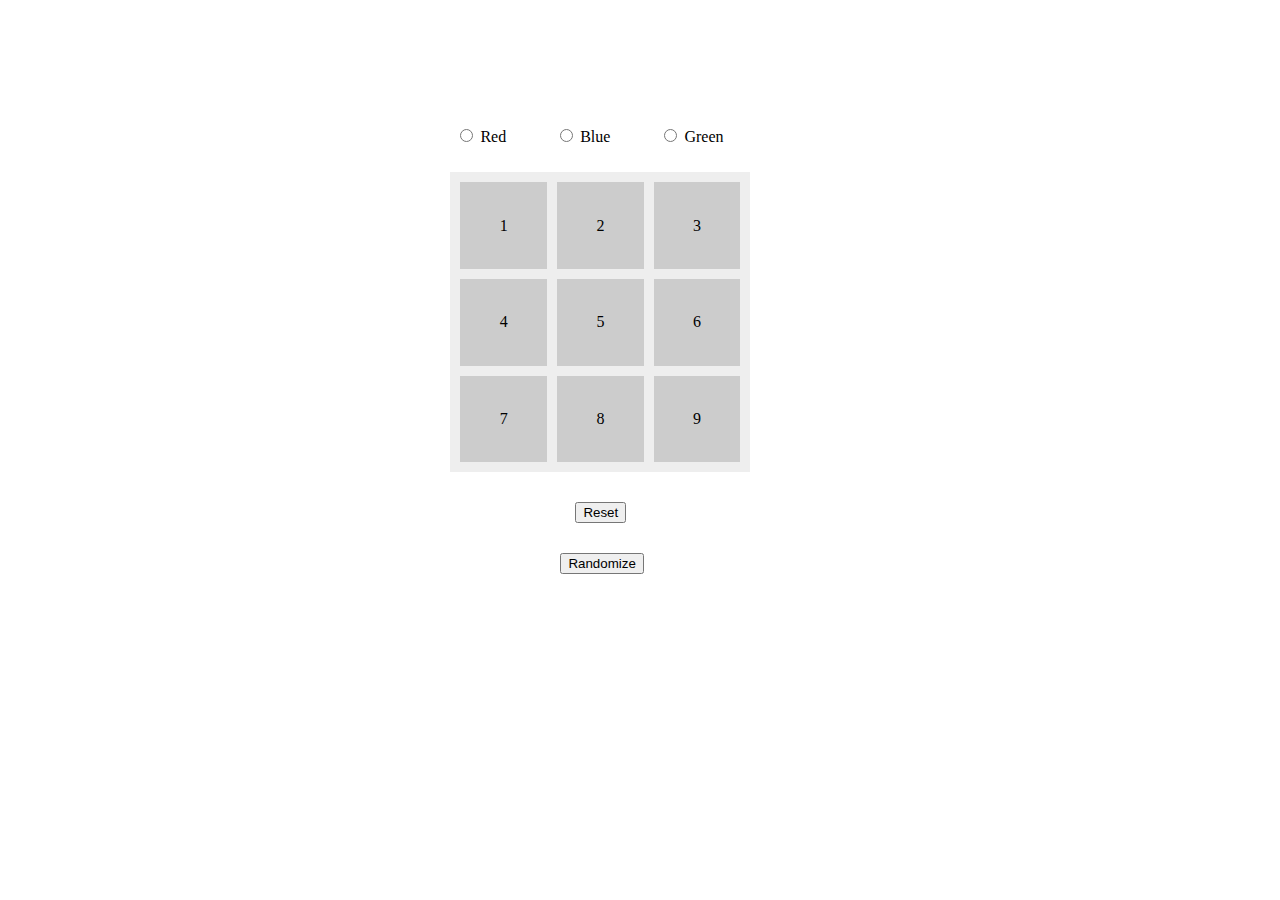
<file: Assignment6_JavaScript/Java_Script_Random_NO/Home.html>
﻿<!DOCTYPE html>
<html xmlns="http://www.w3.org/1999/xhtml">
<head>
    <title>Jquery Assignment 2</title>

    <script src="Scripts/jquery-2.1.1.min.js"></script>
    <link href="Scripts/StyleCss.css" rel="stylesheet" />
    <script src="Scripts/JavaScriptCode.js"></script>
    
</head>
<body>
    <div style="margin-top:10%;margin-left:35%">
        
           
                        <input type="radio" name="rbnColor" id="redColor" value="rgb(255, 0, 0)" style="margin-left:10px;margin-bottom:30px" />
                        <label for="redColor">Red</label>
                    
                        <input type="radio" name="rbnColor" id="blueColor" value="rgb(0, 0, 255)" style="margin-left:50px;margin-bottom:30px" />
                         <label for="blueColor">Blue</label>
                   
                        <input type="radio" name="rbnColor" id="greenColor" value="rgb(0, 128, 0)" style="margin-left:50px;margin-bottom:30px" />
                        <label for="greenColor">Green</label>
                   
            <table>
            <tr>
                <td>
                    1
                </td>
                <td>
                    2
                </td>
                <td>
                    3
                </td>
            </tr>
             <tr>
                <td>
                    4
                </td>
                <td>
                    5
                </td>
                <td>
                    6
                </td>
            </tr>
             <tr>
                <td>
                    7
                </td>
                <td>
                    8
                </td>
                <td>
                    9
                </td>
            </tr>
            
        </table>
        <input type="button" id="Reset" name="btnReset" value="Reset" style="margin-left:125px;margin-top:30px" /><br />
         <input type="button" id="Randomize" name="btnRandomize" value="Randomize" style="margin-left:110px;margin-top:30px" />
    </div>
    <div id="dump"></div>
</body>
</html>
</file>
<file: Assignment5_HTM_CSS/CSS/index.css>
*
 	{
		margin:0;
		padding:0;
	}
	.wrapper
	{
		margin:auto;
		width:940px;
	}
	.clear,.shop li.clear,.navigation li.clear,#content li.clear,.footerNavigation li.clear,.footerTerms li.clear, .social li.clear
	{
		clear:both;
		float: none;
		height:0px;
		width:0px;
		padding: 0px;
		margin: 0px;
	}
	a
	{
		text-decoration: none;
		color: #227744;
	}
	a:hover
	{
		color: #418bbd;
	}
	#header
	{
		background-color: #fff;
		padding-top: 27px;
		padding-bottom: 10px;
		font-size: 16px;
		font-family: arial;
		box-shadow: 1px 2px 5px 0px #d9d9d9;
	}
	.logo
	{
		float: left;
		background-image: url("../images/logo.png");
		background-repeat: no-repeat;
		height:59px;
		width: 184px;
		margin-right: 46px;
	}
	.navigation
	{
		float: left;
		margin-top: 25px;
		margin-bottom: 3px;
		font-weight: bold;
	}
	ul.navigation
	{
		float: left;
	}
	.navigation li
	{
		float: left;
		list-style-type: none;
		margin-left: 44px;
	}
	.navigation li:first-child
	{
		margin-left: 0px;
	}
	#banner
	{
		font-size: 25px;
		font-family: arial;
		color: #227744;
		padding-bottom: 27px;
		border-bottom: 1px solid #ccc;
	}
	#banner h1
	{
		font-weight: normal;

	}
	.bannerImage
	{
		position: relative;
		margin-bottom: 25px;
	}
	.bannertext	
	{
		position: absolute;
		left: 37px;
		top: 135px;
		width: 456px;
		line-height: 42px;
	}
	.button
	{
		font-weight: bold;
		font-size:18px;
		color:#ffffff;
		position: absolute;
		top: 184px;
		left: 277px;
		border-radius: 3px;
		background-color: #1f6f40;
		border:1px solid #155225;
		box-shadow: inset 0px 1px 0px #388356;
		width: 160px;
		padding: 11px 0px 9px 36px;
	}
	.rectangle
	{
		float: left;
	
		position: relative;
		font-size: 18px;
		color: #636363;
		border-radius: 3px;
		border:1px solid #cccccc;
		width: 407px;
		padding: 16px 23px 17px 15px;
	}
	.rectangle img
	{
		float: right;
	}
	.rectangle p
	{
		margin-bottom: 7px;
	}
	.signupButton
	{
		position: absolute;
		top: 107px;
		left:186px;
		font-size: 14px;
		color: #636363;
		border-radius: 3px;
		background-color: #e0e0e0;
		width: 76px;
		padding: 10px 0px 9px 12px;
		border-color: #d0d0cb;
		
	}
	.inputbox
	{
		line-height: 33px;
		width: 157px;
		border-color: #d0d0cb;
		padding-right: 100px;
		border: 1px solid #ccc;
		border-radius: 3px;
		box-shadow: none;
	}
	.shop li
	{
		float: left;

		margin-left: 30px;
		list-style-type: none;
	}
	.shop li:first-child
	{
		margin-left: 0px;
	}
	.shopbutton
	{
		font-weight: bold;
		font-size:18px;
		color:#ffffff;
		
		
		border-radius: 3px;
		background-color: #1f6f40;
		border:1px solid #155225;
		box-shadow: inset 0px 1px 0px #388356;
		width: 160px;
		padding: 11px 0px 9px 36px;
	}
	#content
	{
		padding-top: 92px;
		color: #1d683c;
		font-size: 16px;
	}
	#content h4
	{
		margin-bottom: 15px;
		font-size: 16px;
	}
	#content li:first-child
	{
		margin-left: 0px;
	}
	#content li
	{
		float: left;
		list-style-type: none;
		width:275px;
		margin-left: 30px;

	}
	#content ul
	{
		float: left;
	}
	.contentText
	{
		line-height: 22px;
		font-size: 14px;
		padding-top: 18px;
	}
	.contentText h5
	{
		line-height: 22px;
		font-size: 12px;
	}
	#footer
	{
		border-top: 1px solid #e3e3e3;
		margin-top: 94px;
		padding-top: 38px;
		padding-bottom: 62px;
	}
	.footerNavigation
	{
		line-height: 60px;
		font-size: 14px;
		color: #1d673b;
		font-weight: bold;
		float: left;
	}
	ul.footerNavigation
	{
		float: left;
	}
	.footerNavigation li
	{
		float: left;
		list-style-type: none;
		margin-left: 24px;
		
	}
	.footerNavigation li:first-child
	{
		margin-left: 0px;
	}
	#footer p
	{
		float: left;
		color: #b1b1b1;
		margin-right: 61px;
	}
	ul.footerTerms
	{
			
		float: left;
	}
	.footerTerms li
	{
		float: left;
		list-style-type: none;
	
	}
	
	.border
	{
		border-left: 1px solid #bebebe;
	}
	.footerTerms li:first-child
	{
		border-left:none; 
		margin-right: 0px;
	}
	.footerTerms a
	{
		padding: 0px 14px 0px 24px;
		color: #a5a5a5;
	}
	.socialRectangle
	{
		border-radius: 5px;
		background-color: #1d673b;
		width: 33px;	
	}
	.social
	{
		float: right;
	}
	.social li
	{
		float: right;
		list-style-type: none;
		margin-left: 9px;
	}
	.social a
	{
		padding-top: 7px;
		
		display: block;
	}
	.social a:hover
	{
		background-color: #418bbd;
	}
	p.shopSpacing
	{
		margin-bottom: 24px;
	}
</file>
<file: Assignment6_JavaScript/Java_Script_Graph/mystyle.css>
nav
{
    line-height:30px;
    background-color:#eeeeee;
    height:900px;
    width:300px;
    float:left;
    padding:5px;	      
}
section
{
    width:700px;
    float:left;
    padding:10px;	 	 
}
</file>
<file: Assignment8_FrontEnd/Assighment6_html_css/css/index.css>
*
 	{
		margin:0;
		padding:0;
	}
	.wrapper
	{
		margin:auto;
		width:940px;
		position: relative;
	}
	.clear,.navigation li.clear,.bannerList li.clear,.moveButtons li.clear,.contentList li.clear,.walkthrough li.clear
	{
		clear:both;
		float: none;
		height:0px;
		width:0px;
		padding: 0px;
		margin: 0px;
	}
	.logo
	{
		float: left;
		background-image: url("../images/logo.png");
		background-repeat: no-repeat;
		height:35px;
		width: 159px;
		margin-right: 30px;
		margin-left: 10px;
	}
	#header
	{
		
		font-size: 14px;
	}
	ul.navigation
	{
		float: left;

	}
	.navigation li
	{
		float: left;
		list-style-type: none;
		line-height: 45px;
		border-left: 1px solid #e5e5e5;
		
	}
	a:hover
	{
		color: #418bbd;
	}
	.navigation a
	{
		color: #000;
		padding: 0px 20px 0px 20px;
		text-decoration: none;
		display: block;
	}
	.navigation a:hover
	{
		color: #418bbd;
	}
	.login
	{
		float: right;
		font-size: 14px;
		color: #ffffff;
		background-color: #88bb33;
		border:none;
		width: 64px;
		line-height: 29px;
		border-radius: 4px;
		margin-left: 20px;
		margin-top: 8px;
		text-align: center;

	}
	#header p
	{
		float: right;
		margin-top: 16px;
		margin-left: 10px;
	}
	.telephone
	{
		float: right;
		margin-top: 15px;
		background-image: url("../images/telephone.png");
		background-repeat: no-repeat;
		height: 15px;
		width:15px;
	}
	#banner
	{
		background-color: #fff;
	}
	.bannershadow
	{
		/*background: url("../images/banner_gredient.png") repeat-x;*/
		box-shadow: inset 0px 2px 3px 1px #eaeaea;

	
	}
	.heading
	{
		position: absolute;
		top: 40px;
		left: 61px;
		width: 510px;
		font-size: 36px;
		font-weight: normal;
	}
	.bannerList	
	{
		width: 792px;
		margin: auto;
		position: absolute;
		top: 269px;
		left: 73px;
		z-index: 1;
	}
	.bannerList li
	{
		float: left;
		list-style-type: none;
		width:102px;
		margin-left: 128px;
		font-size: 14px;
	}
	.bannerList p 
	{
		text-align: center;
		font-style: italic;
		width: 102px;
	}
	.bannerList ul li:first-child
	{
		margin-left: 0px;
	}
	.line
	{
		position: absolute;
		top: 320px;
		left: 100px;
		width: 750px;
		border-bottom:4px solid #000;
		z-index: 0;
	}
	.bannerButtons
	{
		border-radius: 3px;
		background-color: #ee7700;
		line-height: 50px;
		width: 200px;
		text-align: center;
		color: #fff;
	}
	ul.moveButtons
	{
		position: absolute;
		top: 480px;
		left: 220px;
		width: 481px;
	}
	.moveButtons li
	{
		float: left;

		list-style-type: none;
		margin-left: 25px;
	}
	.moveButtons li:first-child
	{
		margin-left: 0px;
	}
	.moveButtons img
	{
		margin-right: 13px;
	}
	#content
	{
		margin-top: 185px;
		border-top: 2px solid #e2e2e2;
		padding-top: 94px;
		background-color:#f5f5f5;
		padding-bottom:298px;
	}
	.circle
	{
		border-radius: 25px;
		width: 30px;
		height: 30px;
		color: #fff;
		line-height: 30px;
		text-align: center;
		margin-top: 14px;
		background-color: #bbbbbb;
		font-style: italic;
	}
	.contentImage
	{
		background-image: url("../images/content_banner.jpg");
		width: 780px;
		height: 305px;
		
		
	}
	.leftArrow
	{
		float: left;
		background-image: url("../images/arrowleft_icon.png");
		background-repeat: no-repeat;
		height: 50px;
		width:26px;
		margin-top: 128px;
		margin-right: 54px;
	}
	.rightArrow
	{
		float: right;
		background-image: url("../images/arrow.png");
		background-repeat: no-repeat;
		height: 50px;
		width:26px;
		margin-top: 128px;
	}
	.dots
	{
		margin-left: 440px;
		margin-bottom: 67px;

	}
	#content h1
	{
		font-size: 36px;
		text-align: center;
		font-weight: normal;
		color: #222222;
		margin-bottom: 37px;

	}
	ul.contentList
	{
		
		width:870px;
		margin:auto;
		margin-bottom:50px;
	}
	.contentList li
	{
		float:left;
		list-style-type:none;
		width:215px;
		text-align:center;
		border-left: 1px solid #cdcdcd;
		
	}
	.contentList img
	{
		margin-bottom:25px;
	}
	.contentList li:first-child img
	{
		margin-bottom: 41px;

	}
	.contentList li:first-child
	{
		border-left:none;
	}
	.walkthrough li
	{
		float:left;
		list-style-type:none;
	}
	div.walkthrough
	{
		position:absolute;
		top:660px;
		left:80px;
		width:711px;
		background-color:#fff;
		padding:40px 0px 52px 50px;
	}
	.inputbox
	{
		width:300px;
		margin-right:20px;
		border:ghostwhite;
		box-shadow:0px 1px 0px 1px #bbbbbb;
		margin-bottom:41px;
		color: #bbbbbb;

	}

	.walkthrough ul
	{
		width:720px;
		
	}
	.walkthrough p
	{
		text-align:center;
		font-size:25px;
		font-weight:normal;
		margin-bottom:47px;
		color: #959595;
	}
	.submit
	{
		background-color:#88bc36;
		border:none;
		width:74px;
		line-height:29px;
		color:white;
		border-radius:5px;
	}
	#footer
	{
		background-color:#444444;
		padding-top:62px;
		padding-bottom:50px;
	}
	#footer p
	{
		text-align:center;
		color:#888888;
		
	}
	#content h3
	{
		position: absolute;
		top: 243px;
		left: 620px;
		font-style: italic;
		font-size: 24px;
	}
	#content h4
	{
		position: absolute;
		top: 274px;
		left: 510px;
		color: #b0b0b0;
		font-size: 20px;
	}
</file>
<file: Assignment8_FrontEnd/Assignment3_HTML_CSS/CSS/index.css>
*
 	{
		margin:0;
		padding:0;
	}
	.wrapper
	{
		margin:auto;
		width:940px;
	}
	#header
	{
		font-family:Arial,Helvetica,sans-serif;
		background-color: #444444;
		line-height:50px;			
	}	
	a.logo
	{
		float: left;
		margin-right:54px;
		margin-top: 9px;
		background-image: url("../images/artforth_logo.png");
		background-repeat: no-repeat;
		width: 140px;
		height: 32px;
	}
	#navigator li
	{
		float: left;
		display: block;
	}

	.leftBorder
	{
		border-left: solid 2px;
		border-color: #333333;
		display: block;
	}
	a:hover
	{	
		color: #71c3e9;
	}
	#navigator a:hover
	{
		color:#71c3e9;
	}	
	#navigator li a
	{
		color: #aaaaaa;
		border-right: solid 2px;
		border-color: #333333;
		display: block;
		padding: 5px 26px;
	}
	#navigator ul
	{
		float: left;
		color: #efefef;
	}
	#banner
	{
		font-family:Arial,Helvetica,sans-serif;
		color: white;
		margin-bottom: 64px;
		font-size: 21px;
	}
	#banner a
	{
		display: block;
	}
	.image
	{
       	background-image: url("../images/banner_pattern.png");
    	background-repeat: repeat;
	}
	a
	{
		text-decoration:none;
		font-weight:bold;	
	}
	.bannerImage
	{
		float: right;
	}
	a:active
	{
		color:black;
	}
	.bannerContent
	{
		float: left;
		padding-top: 150px;
	}
	.buttons a
	{
		float: left;
		padding: 3px 22px;
		border-radius: 4px;
		
		margin-right: 21px;
		background-color: white;
		text-align: center;
		color: black;
		line-height: 47px;
		font-size: 14px;
	}
	.joinButton a
	{	
		padding: 3px 40px;
		background-color: #ff9900;
		color: white;
	}
	.bodyPara
	{
		font-size: 33px;
		color: #444444;
		text-align: center;
		font-weight:bold;
		margin-bottom: 50px;
	}
	.circleText
	{	
		text-align:center;
		float:left;
		
	}
	#banner h2
	{
		font-weight: normal;
		margin-bottom: 48px;
	}
	#bodyContent
	{
		font-family:Arial,Helvetica,sans-serif;
	}
	#bodyContent a
	{
		display: block;
	}
	#bodyContent li
	{
		float: left;
		display: inline;
		width:175px;
		text-align: center;
		margin-right: 60px;
	}
	#bodyContent ul
	{
		float: left;
	}
	.circles
	{
		width: 140px;
		height: 140px;	
		border-radius: 70px;	
		background-color: #efefef;
		margin:auto;
		margin-bottom: 25px;
	}
	.circleImages
	{
		padding: 39px;
		box-sizing: border-box;
	}
	.clear
	{
		clear:both;
		float: none;

	}
	#footer
	{
		margin-top:150px;
		height: 150px;
		background-color: #efefef;
		color:black;
		box-shadow:0px -1px  3px #888888;
		padding-top: 10px;
	}
	#footer li
	{
		float: left;
		list-style-type: none;
	}
	.footerBorder
	{
		border-left: solid 2px;
		border-color: #aaaaaa;
		display: block;
	}
	.color
	{	
		line-height:70px;
		color:#ff9900;
		
	}
	.social
	{	
		float:right;
		margin-top:15px;
		margin-right:10px;
	}
	.social li
	{
		margin-right:10px;
	}
	.footerNavigation
	{
		float: left;
	}
	.footerNavigation li
	{
		margin-right:10px;
	}
	.footerTerms a 
	{
		
		list-style-type: none;
		color: #afafaf;
		margin-left: 10px;
		margin-right:10px;
	}
	.footerTerms a:hover
	{
		color:#71c3e9;
	}
	ul.footerTerms 
	{
		float: left;
	}
	.footerText
	{
		float: left;
		margin-right: 74px;
		color: #afafaf;
	}
</file>
<file: Assignment8_FrontEnd/Assignment4_HTML_CSS/CSS/index.css>
*
 	{
		margin:0;
		padding:0;
	}
	.wrapper
	{
		margin:auto;
		width:940px;
	}
	#header
	{
		font-family:Myriad Pro;
		background-color: #ffffff;
		line-height: 18px;
		font-size: 16px;

	}	
	.clear
	{
		clear:both;
		float: none;

	}
	a.logo
	{
		float: left;
		margin-right:43px;
		margin-top: 6px;
		background-image: url("../images/logo_ramoji.png");
		background-repeat: no-repeat;
		width: 140px;
		height: 32px;
	}
	.navigation 
	{
		float: left;
		list-style-type: none;
		margin-top: 18px;
		margin-bottom: 19px;

	}
	.navigation li
	{
		float: left;
		margin-right: 30px;
	}
	.navigation a
	{
		display: block;
		
		color: #000000;
	}
	.social
	{
		float: right;
		list-style-type: none;
		margin-left: 25px;
		margin-top: 15px;
	}
	.social li 
	{
		float: right;
		margin-right: 5px;
	}
	.facebook
	{
		
		background-image: url("../images/facebook2.png");
		background-repeat: no-repeat;
		width: 15px;
		height: 15px;
	}
	.circle
	{
		border-radius: 25px;
		width: 19px;
		background-color: #000;
	}
	a
	{
		text-decoration:none;
		font-weight:bold;	
	}
	.search
	{
		
		border-radius: 5px;
		margin-top: 12px;
		width: 202px;
		height: 31px;
		padding: 0px 30px 0px 2px;

	}
	.searchImage
	{
		
		position: absolute;
		background-image: url("../images/search_icon.png");
		background-repeat: no-repeat;
		width: 16px;
		height: 16px;
		right:10px;
		top:20px;
	}
	.searchBox
	{
		float: right;
		position: relative;

	}
	.searchBox ul a
	{
		margin:0px;
	}
	#banner
	{
		background-color: #000;
		color: #ffffff;

	
	}
	.bannerText
	{
		position: absolute;
		bottom: 10px;
		left: 10px;
	}
	.banner_image
	{
		position: relative;
		background-image: url("../images/banner_image.jpg");
		background-repeat: no-repeat;
		width: 1100px;
		height: 545px;

	}
	#events
	{
		background-color: #ecab1f;
		margin-bottom: 66px;
		color: #222222;

	}
	#events span
	{
		float: right;
		padding-top: 15px;
	}
	.rectangles 
	{	
		float: left;
		width: 200px;
		height:55px;
		border-radius: 8px;
		border: 2px solid #ffffff;
		background-color: #ffffff;
		color: black;
		font-size: 22px;
		margin: 20px 15px 20px 0px;
		line-height: 55px;
		padding: 5px;

	}
	
	#events ul
	{
		float: left;
	}
	#events li
	{
		float: left;
		list-style-type: none;
	}
	#contents
	{
		background-color: #ffffff;
		font-family:Myriad Pro;
		color: #ffffff;
	}
	#contents h2
	{
		float: left;
		color: #888888;
		font-size: 40px;
		margin-bottom: 16px;
	}
	#contents h3
	{
		margin-bottom: 20px;
	}
	#events img
	{
		float: right;
		
		margin-left: 20px;
	}
	#contents ul
	{
		float: left;
	}
	#contents li
	{
		float: left;
		list-style-type: none;
		margin-left: 10px;
		width:300px;
		background-color: #4466ff;
	
	}
	#contents p
	{
		line-height: 16px;
	}
	#contents li:first-child
	{
		margin-left: 0px;
	}
	.imageContents
	{
		padding-top: 20px;;
		padding-left: 10px;
		padding-bottom: 25px;
	}
	#footer
	{
		background-color: #f1f1f1;
		margin-top: 71px;
		padding-top: 29px;
		font-weight: normal;
		font-size: 14px;
		color: #666666;
		
		box-shadow:1px -5px 14px #dadada; 
	}
	.footerLists
	{
		float: left;
		margin-left: 28px;
	}
	.footerLists h4
	{
		margin-bottom: 15px;
		
	}
	.footerLists ul
	{
		margin-bottom: 27px;
	}	
	.footerLists li
	{
		width: 165px;
	}
	#footer div:first-child
	{
		margin-left: auto;
	}
	#footer li
	{
		list-style-type: none;
		line-height: 20px;
	}
	#footer a
	{
		color: #656;
	}
	#footer a:hover
	{
		color: #39b1ee;
	}
	.bottomlist li 
	{
		
		width:165px;
		
	}
	.bottomlist ul
	{
		float: left;
	}
	.bottomlist div
	{
		float: left;
		margin-left: 28px;
	}
	
	.footerBorder
	{
		padding-bottom: 28px;
		border-bottom:  1px solid #000;
		margin-bottom: 20px;
	}
	.footerNavigation
	{
		width: 550px;
		margin: auto;
		padding-bottom: 14px;
	}
	.footerNavigation li
	{
		float: left;
		list-style-type: none;
		border-left: 1px solid #aaaaaa;
	}
	.footerNavigation ul
	{
		float: left;
		
	}
	.footerNavigation a
	{
		padding: 0px 8px 0px 8px;
		color: #000;
		
	}
	.footerNavigation li:first-child
	{
		border-left: none;
	}
	.copyright
	{
		margin: auto;
		width: 260px;
		font-size: 14px;
		line-height: 20px;
	}
	a:hover
	{
		color: #39b1ee;
	}
</file>
<file: Assignment8_FrontEnd/Assignment5 HTML CSS/CSS/index.css>
*
 	{
		margin:0;
		padding:0;
	}
	.wrapper
	{
		margin:auto;
		width:940px;
	}
	.clear,.shop li.clear,.navigation li.clear,#content li.clear,.footerNavigation li.clear,.footerTerms li.clear
	{
		clear:both;
		float: none;
		height:0px;
		width:0px;
		padding: 0px;
		margin: 0px;
	}
	a
	{
		text-decoration: none;
		color: #227744;
	}
	a:hover
	{
		color: #418bbd;
	}
	#header
	{
		background-color: #fff;
		padding-top: 27px;
		padding-bottom: 10px;
		font-size: 16px;
		font-family: arial;
		box-shadow: 1px 2px 5px 0px #d9d9d9;
	}
	.logo
	{
		float: left;
		background-image: url("../images/logo.png");
		background-repeat: no-repeat;
		height:59px;
		width: 184px;
		margin-right: 46px;
	}
	.navigation
	{
		float: left;
		margin-top: 25px;
		margin-bottom: 3px;
		font-weight: bold;
	}
	ul.navigation
	{
		float: left;
	}
	.navigation li
	{
		float: left;
		list-style-type: none;
		margin-left: 44px;
	}
	.navigation li:first-child
	{
		margin-left: 0px;
	}
	#banner
	{
		font-size: 25px;
		font-family: arial;
		color: #227744;
		padding-bottom: 27px;
		border-bottom: 1px solid #ccc;
	}
	#banner h1
	{
		font-weight: normal;

	}
	.bannerImage
	{
		position: relative;
		margin-bottom: 25px;
	}
	.bannertext	
	{
		position: absolute;
		left: 37px;
		top: 135px;
		width: 456px;
		line-height: 42px;
	}
	.button
	{
		font-weight: bold;
		font-size:18px;
		color:#ffffff;
		position: absolute;
		top: 184px;
		left: 277px;
		border-radius: 3px;
		background-color: #1f6f40;
		border:1px solid #155225;
		box-shadow: inset 0px 1px 0px #388356;
		width: 160px;
		padding: 11px 0px 9px 36px;
	}
	.rectangle
	{
		float: left;
	
		position: relative;
		font-size: 18px;
		color: #636363;
		border-radius: 3px;
		border:1px solid #cccccc;
		width: 407px;
		padding: 16px 23px 17px 15px;
	}
	.rectangle img
	{
		float: right;
	}
	.rectangle p
	{
		margin-bottom: 7px;
	}
	.signupButton
	{
		position: absolute;
		top: 107px;
		left:186px;
		font-size: 14px;
		color: #636363;
		border-radius: 3px;
		background-color: #e0e0e0;
		width: 76px;
		padding: 10px 0px 9px 12px;
		border-color: #d0d0cb;
	}
	.inputbox
	{
		line-height: 33px;
		width: 157px;
		border-color: #d0d0cb;
		padding-right: 100px;
		border: 1px solid #ccc;
		border-radius: 3px;
		box-shadow: none;
	}
	.shop li
	{
		float: left;

		margin-left: 30px;
		list-style-type: none;
	}
	.shop li:first-child
	{
		margin-left: 0px;
	}
	.shopbutton
	{
		font-weight: bold;
		font-size:18px;
		color:#ffffff;
		
		
		border-radius: 3px;
		background-color: #1f6f40;
		border:1px solid #155225;
		box-shadow: inset 0px 1px 0px #388356;
		width: 160px;
		padding: 11px 0px 9px 36px;
	}
	#content
	{
		padding-top: 92px;
		color: #1d683c;
		font-size: 16px;
	}
	#content h4
	{
		margin-bottom: 15px;
		font-size: 16px;
	}
	#content li:first-child
	{
		margin-left: 0px;
	}
	#content li
	{
		float: left;
		list-style-type: none;
		width:275px;
		margin-left: 30px;

	}
	#content ul
	{
		float: left;
	}
	.contentText
	{
		line-height: 22px;
		font-size: 14px;
		padding-top: 18px;
	}
	.contentText h5
	{
		line-height: 22px;
		font-size: 12px;
	}
	#footer
	{
		border-top: 1px solid #e3e3e3;
		margin-top: 94px;
		padding-top: 38px;
	}
	.footerNavigation
	{
		line-height: 60px;
		font-size: 14px;
		color: #1d673b;
		font-weight: bold;
		float: left;
	}
	ul.footerNavigation
	{
		float: left;
	}
	.footerNavigation li
	{
		float: left;
		list-style-type: none;
		margin-left: 24px;
		
	}
	.footerNavigation li:first-child
	{
		margin-left: 0px;
	}
	#footer p
	{
		float: left;
		color: #b1b1b1;
		margin-right: 61px;
	}
	ul.footerTerms
	{
			
		float: left;
	}
	.footerTerms li
	{
		float: left;
		list-style-type: none;
	
	}
	
	.border
	{
		border-left: 1px solid #bebebe;
	}
	.footerTerms li:first-child
	{
		border-left:none; 
		margin-right: 0px;
	}
	.footerTerms a
	{
		padding: 0px 14px 0px 24px;
		color: #a5a5a5;
	}
	.socialRectangle
	{
		border-radius: 5px;
		background-color: #1d673b;
		width: 33px;	
	}
	.social
	{
		float: right;
	}
	.social li
	{
		float: right;
		list-style-type: none;
		margin-left: 9px;
	}
	.social a
	{
		padding-top: 7px;
		
		display: block;
	}
	.social a:hover
	{
		background-color: #418bbd;
	}
	p.shopSpacing
	{
		margin-bottom: 24px;
	}
</file>
<file: Assignment8_FrontEnd/Assignmnet3_HTML_CSS/CSS/index.css>
*
 	{
		margin:0;
		padding:0;
	}
	.wrapper
	{
		margin:auto;
		width:940px;
	}
	#head
	{
		height: 50px;
		background-color: #444444;
		line-height:54px;			
	}	
	.header
	{
		float: left;
		
	}
	.divider
	{
		float:left;
		border-right: 2px solid black ;
   		width:2px; height:50px
		
	}
	.headerMenu
	{
		float:left;
		color: #efefef;
		margin-right:10px;
		margin-left:10px;
	}
	li
	{

		display: inline;
		color: #aaaaaa;
	}
	#banner
	{
		
		height: 484px;

	}
	.artforth_logo
	{
		margin-right:45px;
		margin-top:10px;
	}
	.image
	{
     	 
    	background-image: url("../images/banner_pattern.png");
    	background-repeat: repeat;
	}
	a
	{

		text-decoration:none;
		font-weight:bold;	
	}
	.header_image
	{
		float: right;
	}
	a:active
	{
		color:black;
	}
	.para1
	{	
		padding-top: 150px;
		color: white;
		font-size: 33px;

	}
	.para2
	{
		color: white;
		font-size: 26px;
		padding-bottom: 50px;
		
	}
	.viewButton
	{	
		
		width: 170px; 
		height : 47px;
		border-radius: 8px;
		
	}
	.joinButton
	{	
		width: 170px; 
		height : 47px;
		border-radius: 8px;
		background-color: #ff9900;
	}
	.bodyPara
	{
		padding-top: 20px;
		font-size: 33px;
		color: #444444;
		text-align: center;
		font-weight:bold;
		margin-bottom: 50px;
	}
	.circleText
	{	
		text-align:center;
		float:left;
		margin-top:20px;
		margin-right:60px;
		margin-left:30px
	}
	.circles
	{
		width: 140px;
		height: 140px;	
		border-radius: 70px;	
		background-color: #efefef;
		float: left;
		margin-right: 70px;
		margin-left: 20px;
	}
	.circle_images
	{
		padding-top: 45px;
		padding-left: 40px;
	}
	.clear
	{
		clear:both;
	}
	#footer
	{
		margin-top:150px;
		height: 150px;
		background-color: #efefef;

	}
	.color
	{	
		line-height:70px;
		color:#ff9900;
		margin-right:8px;
	}
	.social
	{	
		float:right;
		margin-top:10px;
		margin-right:10px;
	}
	.footerMenu
	{
		
		color:black;
	}
</file>
<file: Assignment8_FrontEnd/html_assignment2/css/index.css>
table
  {
	border-collapse: collapse;
    border: 1px solid black;
    
  }
  table td
  {
    border: 1px solid black;
    padding:0;
  }
</file>
<file: Assignment8_FrontEnd/html_CSS_Assignment1/css/index.css>
*
{
	margin:0;
	padding:0;
}
#head
{
	height: 177px;
	background-color: #499bd7;
	text-align: center;	
}
#header
{

	
	color: white;
	font-family: Arial;
	font-size: 30px;

}

#menuHeader
{
	
	font-family:Arial;
	font-size: 14px;
	color:#333333;
	padding:15px;
		
}
#navigation
{
	background-color: #d6d6d6;
	height: 50px;
}


#windows_image
{
	float: left;
	padding-right:12px
}
 

#content
{
	font-size: 14px;
	padding-top: 29px;
	margin-bottom:20px;
}

#mainBody
{
	font-family:Arial,Helvetica,sans-serif;
}

#footer
{
	height: 50px;
	background-color: #eeeeee;
	padding-top:15px;
	font-size: 12px;
		
}
#footerMenu
{
	float: left;
}

li
{
	display:inline;
}
#copyright
{
	float:right;

}
a
{
	color:black;
	text-decoration:none;
	
}
.wrapper
{
	margin:auto;
	width:940px;
}

.banner
{
	padding-top:76px;
}
h1
{
	font-weight:normal;
	font-size:30px;
}
</file>
<file: Assignment6_JavaScript/Java_Script_Random_NO/Scripts/StyleCss.css>
﻿        td {
            
            text-align:center;
            background-color:#ccc;
            border: thick solid #eee;
    
        }
        th {
            text-align:center;
            width:100px
            
        }
        
       
        
        table {
            
            height:300px;
            width:300px;
            border: thick solid #eee;
            /*border-collapse:initial;*/
            border-spacing:0px
               
        }
</file>
